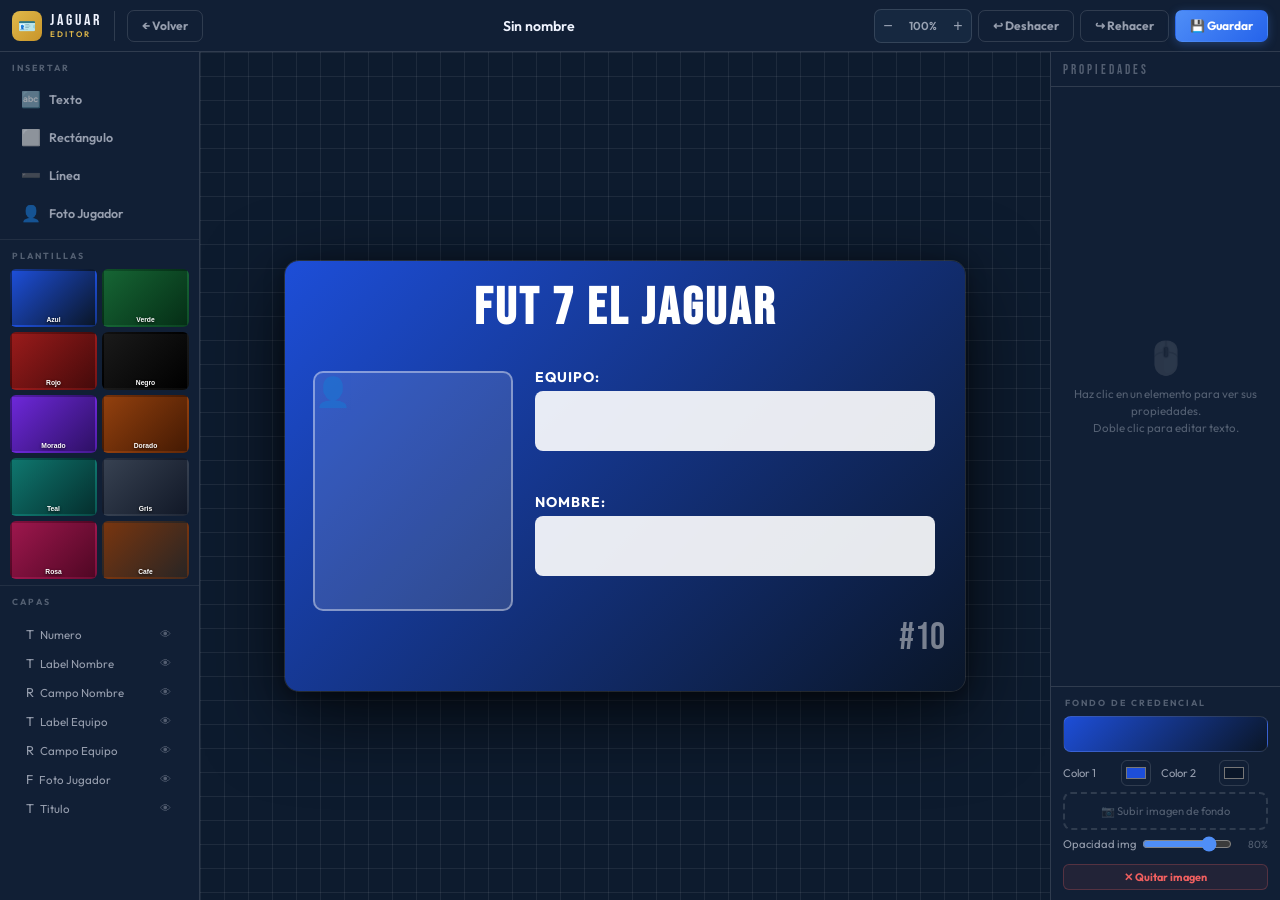
<file: editor-central.html>
<!DOCTYPE html>
<html lang="es">
<head>
    <meta charset="UTF-8">
    <meta name="viewport" content="width=device-width, initial-scale=1.0">
    <title>Editor Central — Fut 7 El Jaguar</title>
    <link href="https://fonts.googleapis.com/css2?family=Bebas+Neue&family=Outfit:wght@300;400;600;700;900&family=Oswald:wght@400;700&family=Anton&family=Teko:wght@400;600;700&display=swap" rel="stylesheet">
    <link rel="stylesheet" href="editor-central.css">
    <script>
        var t = localStorage.getItem('tema_jaguar') || 'dark';
        document.documentElement.setAttribute('data-theme', t);
    </script>
</head>
<body>

<!-- ══════════════════════════════════════
     TOPBAR
══════════════════════════════════════ -->
<header class="topbar">
    <div class="topbar-brand">
        <div class="brand-logo">🪪</div>
        <div>
            <div class="brand-title">JAGUAR</div>
            <div class="brand-sub">Editor</div>
        </div>
    </div>

    <button class="btn-top btn-top-ghost" onclick="history.back()">← Volver</button>

    <div class="topbar-name">
        <input type="text" id="nombreInput" value="Sin nombre" onchange="estado.nombre=this.value">
    </div>

    <div class="topbar-actions">
        <div class="zoom-control">
            <button class="zoom-btn" onclick="cambiarZoom(-15)">−</button>
            <span class="zoom-val" id="zoomVal">100%</span>
            <button class="zoom-btn" onclick="cambiarZoom(15)">+</button>
        </div>
        <button class="btn-top btn-top-ghost" onclick="deshacer()" title="Deshacer (Ctrl+Z)">↩ Deshacer</button>
        <button class="btn-top btn-top-ghost" onclick="rehacerAccion()" title="Rehacer (Ctrl+Y)">↪ Rehacer</button>
        <button class="btn-top btn-top-save" onclick="guardarDiseno()">💾 Guardar</button>
    </div>
</header>

<!-- ══════════════════════════════════════
     WORKSPACE
══════════════════════════════════════ -->
<div class="workspace">

    <!-- TOOLBAR IZQUIERDA -->
    <aside class="toolbar-left" id="toolbarLeft">

        <div class="tool-section">
            <div class="tool-section-title">Insertar</div>
            <button class="tool-btn" onclick="setTool('texto')" id="tool-texto">
                <span class="tool-icon">🔤</span> Texto
            </button>
            <button class="tool-btn" onclick="setTool('rect')" id="tool-rect">
                <span class="tool-icon">⬜</span> Rectángulo
            </button>
            <button class="tool-btn" onclick="setTool('linea')" id="tool-linea">
                <span class="tool-icon">➖</span> Línea
            </button>
            <button class="tool-btn" onclick="setTool('foto')" id="tool-foto">
                <span class="tool-icon">👤</span> Foto Jugador
            </button>
        </div>

        <div class="tool-section">
            <div class="tool-section-title">Plantillas</div>
            <div class="plantillas-grid" id="plantillasGrid"></div>
        </div>

        <div class="tool-section" style="border-bottom:none; flex:1;">
            <div class="tool-section-title">Capas</div>
            <div class="layers-list" id="layersList"></div>
        </div>

    </aside>

    <!-- CANVAS CENTRAL -->
    <main class="canvas-area" id="canvasArea">
        <div class="canvas-wrap" id="canvasWrap">
            <div id="credCanvas">
                <div id="canvasBg"></div>
                <div id="canvasImgOverlay"></div>
            </div>
        </div>
        <div class="inserting-hint" id="insertHint">Clic para insertar · ESC para cancelar</div>
    </main>

    <!-- PANEL PROPIEDADES -->
    <aside class="panel-props" id="panelProps">

        <div class="props-header">
            <div class="props-header-title" id="propsTitle">PROPIEDADES</div>
            <button class="props-dup-btn" id="propsDupBtn" style="display:none" onclick="ctxAccion('duplicar')">⧉ Duplicar</button>
            <button class="props-del-btn" id="propsDelBtn" style="display:none" onclick="eliminarSeleccionado()">🗑️ Eliminar</button>
        </div>

        <div class="props-empty-state" id="propsEmpty">
            <div class="props-empty-icon">🖱️</div>
            <div class="props-empty-text">Haz clic en un elemento para ver sus propiedades.<br>Doble clic para editar texto.</div>
        </div>

        <div id="propsContent" style="display:none"></div>

        <!-- Fondo (siempre visible al fondo del panel) -->
        <div id="fondoProps" style="margin-top:auto">
            <div class="bg-props-section">
                <div class="tool-section-title" style="margin-bottom:8px">Fondo de Credencial</div>
                <div class="bg-gradient-preview" id="bgGradPreview"></div>
                <div class="prop-row">
                    <span class="prop-lbl">Color 1</span>
                    <input type="color" class="prop-color" id="bgColor1" value="#1d4ed8" oninput="actualizarFondo()">
                    <span class="prop-lbl" style="margin-left:4px">Color 2</span>
                    <input type="color" class="prop-color" id="bgColor2" value="#0a1628" oninput="actualizarFondo()">
                </div>
                <div class="bg-img-area" onclick="document.getElementById('bgImgInput').click()">
                    <input type="file" id="bgImgInput" accept="image/*" style="display:none" onchange="cargarImagenFondo(this)">
                    <div class="bg-img-lbl">📷 Subir imagen de fondo</div>
                    <img id="bgImgThumb" class="bg-img-thumb">
                </div>
                <div class="prop-row" style="margin-top:6px">
                    <span class="prop-lbl" style="min-width:70px">Opacidad img</span>
                    <input type="range" class="prop-range" id="bgImgOp" min="0" max="100" value="80"
                           oninput="actualizarFondo(); document.getElementById('bgOpVal').textContent = this.value + '%'">
                    <span class="prop-range-val" id="bgOpVal">80%</span>
                </div>
                <button onclick="quitarImagenFondo()" class="btn-quitar-img">✕ Quitar imagen</button>
            </div>
        </div>

    </aside>

</div><!-- /workspace -->

<!-- CONTEXT MENU -->
<div class="ctx-menu" id="ctxMenu">
    <div class="ctx-item" onclick="ctxAccion('arriba')">⬆️ Traer arriba</div>
    <div class="ctx-item" onclick="ctxAccion('abajo')">⬇️ Enviar abajo</div>
    <div class="ctx-item" onclick="ctxAccion('frente')">⬆️⬆️ Al frente</div>
    <div class="ctx-item" onclick="ctxAccion('fondo-capa')">⬇️⬇️ Al fondo</div>
    <div class="ctx-sep"></div>
    <div class="ctx-item" onclick="ctxAccion('duplicar')">📋 Duplicar</div>
    <div class="ctx-item" onclick="ctxAccion('centrarH')">↔️ Centrar horizontal</div>
    <div class="ctx-item" onclick="ctxAccion('centrarV')">↕️ Centrar vertical</div>
    <div class="ctx-sep"></div>
    <div class="ctx-item danger" onclick="ctxAccion('eliminar')">🗑️ Eliminar</div>
</div>

<!-- MODAL ASIGNACIÓN -->
<div class="modal-overlay" id="modalAsignacion">
    <div class="modal-box">
        <div class="modal-title">🏷️ Asignar Diseño</div>
        <p class="modal-text">
            Este diseño se asignará a la categoría
            <strong id="modalCatName" style="color:var(--accent)"></strong>.<br>
            Los jugadores verán esta credencial.
        </p>
        <div class="modal-btns">
            <button class="modal-btn-cancel" onclick="cerrarAsignacion()">Cancelar</button>
            <button class="modal-btn-ok" onclick="confirmarAsignacion()">✓ Asignar</button>
        </div>
    </div>
</div>

<!-- TOAST -->
<div class="toast" id="toast"></div>

<script src="editor-central.js"></script>
</body>
</html>
</file>
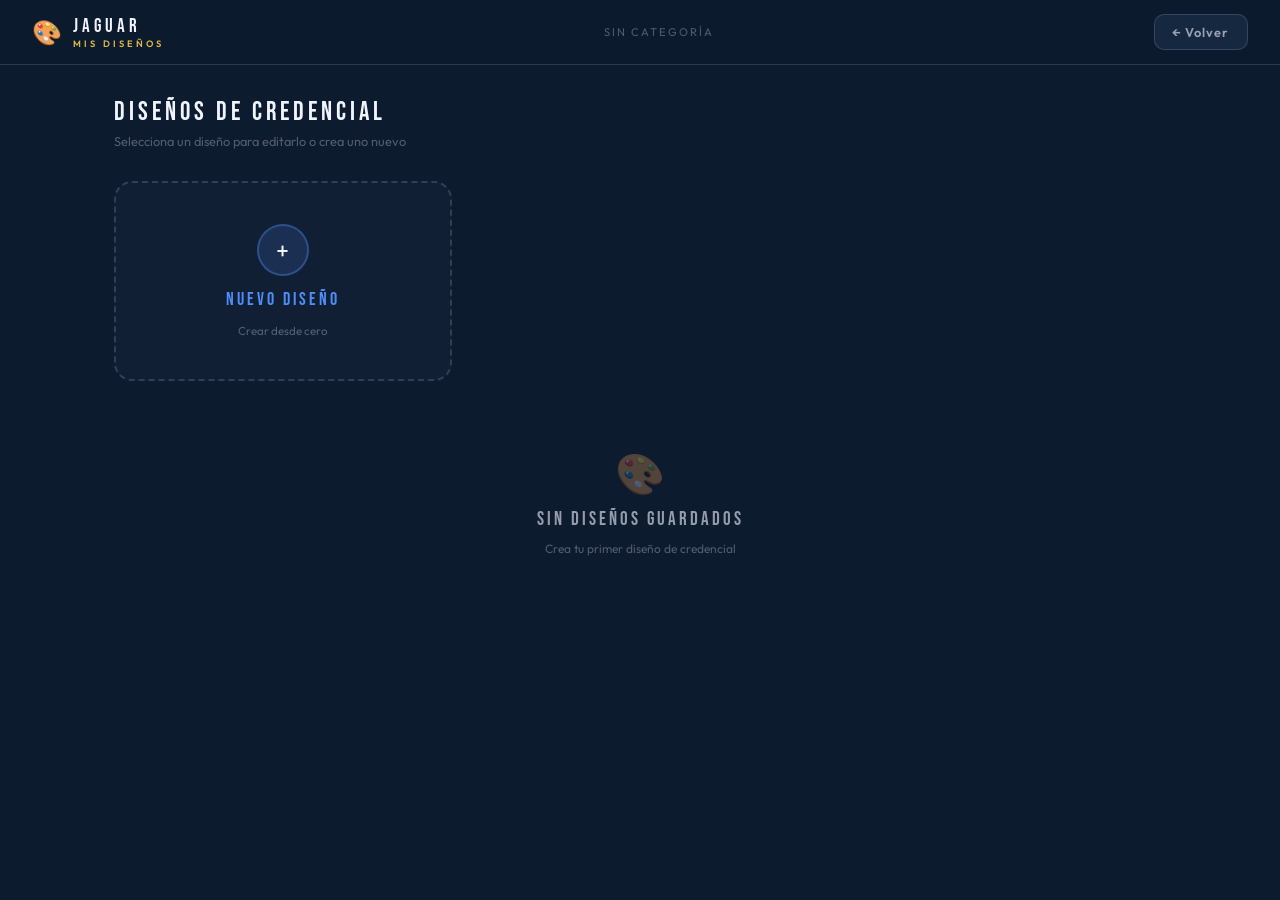
<file: galeria-disenos.html>
<!DOCTYPE html>
<html lang="es">
<head>
    <meta charset="UTF-8">
    <meta name="viewport" content="width=device-width, initial-scale=1.0">
    <title>Mis Diseños — Fut 7 El Jaguar</title>
    <link href="https://fonts.googleapis.com/css2?family=Bebas+Neue&family=Outfit:wght@300;400;600;700;900&display=swap" rel="stylesheet">
    <script>
        var t = localStorage.getItem('tema_jaguar') || 'dark';
        document.documentElement.setAttribute('data-theme', t);
    </script>
    <style>
        *, *::before, *::after { margin:0; padding:0; box-sizing:border-box; }

        :root {
            --bg:       #0d1b2e;
            --surface:  #111f35;
            --surface2: #162840;
            --surface3: #1c3352;
            --border:   rgba(255,255,255,0.07);
            --border2:  rgba(255,255,255,0.14);
            --text:     #f0f4ff;
            --text2:    rgba(240,244,255,0.6);
            --text3:    rgba(240,244,255,0.3);
            --accent:   #4f8ef7;
            --gold:     #e0b84a;
            --gold-dim: rgba(224,184,74,0.15);
            --red:      #f05f5f;
            --shadow:   rgba(0,0,0,0.5);
        }
        [data-theme="light"] {
            --bg:       #e8eef6;
            --surface:  #f4f7fc;
            --surface2: #ffffff;
            --surface3: #eef2f8;
            --border:   rgba(0,0,0,0.07);
            --border2:  rgba(0,0,0,0.14);
            --text:     #0f1e35;
            --text2:    rgba(15,30,53,0.6);
            --text3:    rgba(15,30,53,0.3);
            --accent:   #2563eb;
            --gold:     #a07828;
            --gold-dim: rgba(160,120,40,0.1);
            --red:      #dc2626;
            --shadow:   rgba(0,0,0,0.1);
        }

        html, body {
            font-family: 'Outfit', sans-serif;
            background: var(--bg);
            color: var(--text);
            min-height: 100vh;
        }

        /* ── HEADER ── */
        .header {
            position: sticky; top: 0; z-index: 50;
            display: flex; align-items: center; justify-content: space-between;
            padding: 0.9rem 2rem;
            background: rgba(13,27,46,0.96);
            border-bottom: 1px solid var(--border2);
            backdrop-filter: blur(16px);
        }
        [data-theme="light"] .header { background: rgba(244,247,252,0.96); }

        .header-brand {
            display: flex; align-items: center; gap: 0.7rem;
        }
        .brand-icon { font-size: 1.5rem; }
        .brand-title {
            font-family: 'Bebas Neue', cursive;
            font-size: 1.2rem; letter-spacing: 4px; color: var(--text);
        }
        .brand-sub {
            font-size: 0.58rem; letter-spacing: 3px;
            text-transform: uppercase; color: var(--gold); font-weight: 600;
        }

        .header-info {
            text-align: center;
        }
        .header-cat {
            font-size: 0.7rem; letter-spacing: 2px;
            text-transform: uppercase; color: var(--text3);
        }
        .header-equipo {
            font-family: 'Bebas Neue', cursive;
            font-size: 1.1rem; letter-spacing: 2px; color: var(--accent);
        }

        .btn-volver {
            background: var(--surface2); border: 1px solid var(--border2);
            color: var(--text2); padding: 0.55rem 1.1rem; border-radius: 10px;
            font-family: 'Outfit', sans-serif; font-size: 0.8rem; font-weight: 600;
            cursor: pointer; letter-spacing: 1px; transition: all 0.2s;
        }
        .btn-volver:hover { border-color: var(--accent); color: var(--text); }

        /* ── MAIN ── */
        .container {
            max-width: 1100px; margin: 0 auto;
            padding: 2rem 1.5rem;
        }

        .page-title {
            font-family: 'Bebas Neue', cursive;
            font-size: 1.6rem; letter-spacing: 4px;
            color: var(--text); margin-bottom: 0.3rem;
        }
        .page-sub {
            font-size: 0.8rem; color: var(--text3);
            margin-bottom: 2rem;
        }

        /* ── GRID ── */
        .disenos-grid {
            display: grid;
            grid-template-columns: repeat(auto-fill, minmax(260px, 1fr));
            gap: 1.2rem;
        }

        /* ── TARJETA NUEVO DISEÑO ── */
        .card-nuevo {
            background: var(--surface);
            border: 2px dashed var(--border2);
            border-radius: 18px;
            min-height: 200px;
            display: flex; flex-direction: column;
            align-items: center; justify-content: center;
            gap: 0.8rem;
            cursor: pointer;
            transition: all 0.22s;
        }
        .card-nuevo:hover {
            border-color: var(--accent);
            background: rgba(79,142,247,0.06);
            transform: translateY(-3px);
        }
        .card-nuevo-icon {
            width: 52px; height: 52px; border-radius: 50%;
            background: rgba(79,142,247,0.15);
            border: 2px solid rgba(79,142,247,0.35);
            display: flex; align-items: center; justify-content: center;
            font-size: 1.5rem;
        }
        .card-nuevo-title {
            font-family: 'Bebas Neue', cursive;
            font-size: 1.1rem; letter-spacing: 3px; color: var(--accent);
        }
        .card-nuevo-sub {
            font-size: 0.72rem; color: var(--text3);
        }

        /* ── TARJETA DISEÑO EXISTENTE ── */
        .card-diseno {
            background: var(--surface);
            border: 1px solid var(--border2);
            border-radius: 18px;
            overflow: hidden;
            cursor: pointer;
            transition: all 0.22s;
            position: relative;
        }
        .card-diseno:hover {
            border-color: var(--accent);
            transform: translateY(-3px);
            box-shadow: 0 10px 30px var(--shadow);
        }
        .card-diseno.asignado {
            border-color: var(--gold);
            box-shadow: 0 0 0 1px var(--gold);
        }

        /* mini preview del diseño */
        .card-preview {
            width: 100%; height: 130px;
            position: relative; overflow: hidden;
            border-radius: 0;
        }
        .card-preview-bg {
            position: absolute; inset: 0;
        }
        .card-preview-label {
            position: absolute; inset: 0;
            display: flex; align-items: center; justify-content: center;
            font-family: 'Bebas Neue', cursive;
            font-size: 1rem; letter-spacing: 3px;
            color: rgba(255,255,255,0.8);
            text-shadow: 0 2px 8px rgba(0,0,0,0.6);
        }

        .card-badge-asignado {
            position: absolute; top: 8px; right: 8px;
            background: var(--gold); color: #000;
            font-size: 0.55rem; font-weight: 800;
            letter-spacing: 1.5px; text-transform: uppercase;
            padding: 2px 8px; border-radius: 20px;
        }

        .card-body {
            padding: 0.9rem 1rem;
        }
        .card-nombre {
            font-family: 'Bebas Neue', cursive;
            font-size: 1rem; letter-spacing: 2px;
            color: var(--text); margin-bottom: 2px;
            white-space: nowrap; overflow: hidden; text-overflow: ellipsis;
        }
        .card-fecha {
            font-size: 0.67rem; color: var(--text3);
        }

        .card-actions {
            display: flex; gap: 0.5rem;
            padding: 0 1rem 0.9rem;
        }
        .btn-editar {
            flex: 1; padding: 0.5rem;
            background: rgba(79,142,247,0.15);
            border: 1px solid rgba(79,142,247,0.35);
            color: var(--accent);
            border-radius: 8px; font-family: 'Outfit', sans-serif;
            font-size: 0.75rem; font-weight: 700;
            cursor: pointer; transition: all 0.18s;
        }
        .btn-editar:hover { background: rgba(79,142,247,0.28); }

        .btn-eliminar-card {
            padding: 0.5rem 0.8rem;
            background: rgba(240,95,95,0.1);
            border: 1px solid rgba(240,95,95,0.3);
            color: var(--red);
            border-radius: 8px; font-family: 'Outfit', sans-serif;
            font-size: 0.75rem; font-weight: 700;
            cursor: pointer; transition: all 0.18s;
        }
        .btn-eliminar-card:hover { background: rgba(240,95,95,0.22); }

        /* ── ESTADO VACÍO ── */
        .estado-vacio {
            grid-column: 1 / -1;
            display: flex; flex-direction: column; align-items: center;
            gap: 0.6rem; padding: 3rem 1rem; text-align: center;
        }
        .vacio-icon { font-size: 2.5rem; opacity: 0.3; }
        .vacio-title {
            font-family: 'Bebas Neue', cursive; font-size: 1.2rem;
            letter-spacing: 3px; color: var(--text2);
        }
        .vacio-sub { font-size: 0.75rem; color: var(--text3); }

        /* ── MODAL CONFIRMAR ELIMINAR ── */
        .overlay { position:fixed;inset:0;background:rgba(0,0,0,0.7);display:none;z-index:100;backdrop-filter:blur(6px); }
        .overlay.activo { display:block; }
        .modal {
            position:fixed;top:50%;left:50%;transform:translate(-50%,-50%) scale(0.95);
            background:var(--surface2);border:1px solid var(--border2);border-radius:20px;
            padding:2rem;width:90%;max-width:340px;
            display:none;z-index:101;opacity:0;transition:all 0.2s;
            box-shadow:0 20px 60px rgba(0,0,0,0.6);
        }
        .modal.activo { display:block;opacity:1;transform:translate(-50%,-50%) scale(1); }
        .modal-icon { font-size:2rem;text-align:center;margin-bottom:0.7rem; }
        .modal-title { font-family:'Bebas Neue',cursive;font-size:1.2rem;letter-spacing:3px;text-align:center;color:var(--red);margin-bottom:0.5rem; }
        .modal-text { font-size:0.8rem;color:var(--text2);text-align:center;margin-bottom:1.2rem;line-height:1.5; }
        .modal-btns { display:flex;gap:0.7rem; }
        .modal-btns button { flex:1;padding:0.65rem;border-radius:10px;font-family:'Outfit',sans-serif;font-size:0.82rem;font-weight:700;cursor:pointer;border:none;transition:all 0.18s; }
        .btn-cancel-modal { background:var(--surface3);border:1px solid var(--border2)!important;color:var(--text2); }
        .btn-delete-modal { background:linear-gradient(135deg,var(--red),#b91c1c);color:#fff; }
    </style>
</head>
<body>

<header class="header">
    <div class="header-brand">
        <div class="brand-icon">🎨</div>
        <div>
            <div class="brand-title">JAGUAR</div>
            <div class="brand-sub">Mis Diseños</div>
        </div>
    </div>
    <div class="header-info">
        <div class="header-cat" id="headerCat">Categoría</div>
        <div class="header-equipo" id="headerEquipo">Equipo</div>
    </div>
    <button class="btn-volver" onclick="history.back()">← Volver</button>
</header>

<main class="container">
    <div class="page-title">Diseños de Credencial</div>
    <div class="page-sub" id="pageSub">Selecciona un diseño para editarlo o crea uno nuevo</div>

    <div class="disenos-grid" id="disenosGrid"></div>
</main>

<!-- Modal eliminar -->
<div class="overlay" id="overlay"></div>
<div class="modal" id="modalEliminar">
    <div class="modal-icon">🗑️</div>
    <div class="modal-title">Eliminar Diseño</div>
    <p class="modal-text">¿Eliminar "<span id="nombreEliminar" style="color:var(--red);font-weight:700"></span>"? Esta acción no se puede deshacer.</p>
    <div class="modal-btns">
        <button class="btn-cancel-modal" onclick="cerrarModal()">Cancelar</button>
        <button class="btn-delete-modal" onclick="confirmarEliminar()">Eliminar</button>
    </div>
</div>

<script>
    var params    = new URLSearchParams(window.location.search);
    var categoria = params.get('categoria') || '';
    var equipo    = params.get('equipo')    || '';

    var KEY_DISENOS    = 'disenos_credencial';
    var KEY_ASIGNACION = 'diseno_asignado_';
    var disenoAEliminar = null;

    document.getElementById('headerCat').textContent    = categoria || 'Sin categoría';
    document.getElementById('headerEquipo').textContent = equipo    || '';
    if (categoria && equipo) {
        document.getElementById('pageSub').textContent = 'Diseños para ' + equipo + ' · ' + categoria;
    }

    function getDisenos() { return JSON.parse(localStorage.getItem(KEY_DISENOS)) || []; }
    function saveDisenos(d) { localStorage.setItem(KEY_DISENOS, JSON.stringify(d)); }
    function getAsignado() { return localStorage.getItem(KEY_ASIGNACION + categoria) || null; }

    function urlEditor(id) {
        var base = 'editor-central.html?categoria=' + encodeURIComponent(categoria) + '&equipo=' + encodeURIComponent(equipo);
        return id ? base + '&id=' + encodeURIComponent(id) : base;
    }

    function formatFecha(ts) {
        if (!ts) return '';
        var d = new Date(ts);
        return d.toLocaleDateString('es-MX', { day:'2-digit', month:'short', year:'numeric' });
    }

    function renderGrid() {
        var grid      = document.getElementById('disenosGrid');
        var disenos   = getDisenos();
        var asignado  = getAsignado();
        grid.innerHTML = '';

        // Tarjeta NUEVO DISEÑO siempre primera
        var cardNuevo = document.createElement('div');
        cardNuevo.className = 'card-nuevo';
        cardNuevo.innerHTML =
            '<div class="card-nuevo-icon">+</div>' +
            '<div class="card-nuevo-title">Nuevo Diseño</div>' +
            '<div class="card-nuevo-sub">Crear desde cero</div>';
        cardNuevo.onclick = function() { location.href = urlEditor(null); };
        grid.appendChild(cardNuevo);

        if (disenos.length === 0) {
            var vacio = document.createElement('div');
            vacio.className = 'estado-vacio';
            vacio.innerHTML =
                '<div class="vacio-icon">🎨</div>' +
                '<div class="vacio-title">Sin diseños guardados</div>' +
                '<div class="vacio-sub">Crea tu primer diseño de credencial</div>';
            grid.appendChild(vacio);
            return;
        }

        // Diseños guardados — más reciente primero
        disenos.slice().sort(function(a,b){ return (b.fechaGuardado||0)-(a.fechaGuardado||0); }).forEach(function(d) {
            var card = document.createElement('div');
            card.className = 'card-diseno' + (d.id === asignado ? ' asignado' : '');

            var c1 = d.bgColor1 || d.colorFondo  || '#1d4ed8';
            var c2 = d.bgColor2 || d.colorFondo2 || '#0a1628';

            card.innerHTML =
                '<div class="card-preview">' +
                    '<div class="card-preview-bg" style="background:linear-gradient(135deg,'+c1+','+c2+')"></div>' +
                    '<div class="card-preview-label">' + escHtml(d.nombre || 'Sin nombre') + '</div>' +
                    (d.id === asignado ? '<div class="card-badge-asignado">✓ Asignado</div>' : '') +
                '</div>' +
                '<div class="card-body">' +
                    '<div class="card-nombre">' + escHtml(d.nombre || 'Sin nombre') + '</div>' +
                    '<div class="card-fecha">' + (d.fechaGuardado ? 'Guardado ' + formatFecha(d.fechaGuardado) : '') + '</div>' +
                '</div>' +
                '<div class="card-actions">' +
                    '<button class="btn-editar" onclick="editarDiseno(\''+d.id+'\',event)">✏️ Editar</button>' +
                    '<button class="btn-eliminar-card" onclick="pedirEliminar(\''+d.id+'\',\''+escHtml(d.nombre||'Sin nombre')+'\',event)">🗑️</button>' +
                '</div>';

            // Clic en la tarjeta (no en botones) → editar
            card.addEventListener('click', function(e) {
                if (e.target.closest('button')) return;
                location.href = urlEditor(d.id);
            });

            grid.appendChild(card);
        });
    }

    function editarDiseno(id, e) {
        if (e) e.stopPropagation();
        location.href = urlEditor(id);
    }

    function pedirEliminar(id, nombre, e) {
        if (e) e.stopPropagation();
        disenoAEliminar = id;
        document.getElementById('nombreEliminar').textContent = nombre;
        document.getElementById('overlay').classList.add('activo');
        document.getElementById('modalEliminar').classList.add('activo');
    }
    function cerrarModal() {
        disenoAEliminar = null;
        document.getElementById('overlay').classList.remove('activo');
        document.getElementById('modalEliminar').classList.remove('activo');
    }
    function confirmarEliminar() {
        if (!disenoAEliminar) return;
        var ds = getDisenos().filter(function(d){ return d.id !== disenoAEliminar; });
        saveDisenos(ds);
        // Si era el asignado, quitar asignación
        if (localStorage.getItem(KEY_ASIGNACION + categoria) === disenoAEliminar) {
            localStorage.removeItem(KEY_ASIGNACION + categoria);
        }
        cerrarModal();
        renderGrid();
    }

    document.getElementById('overlay').onclick = cerrarModal;

    function escHtml(s) {
        return String(s).replace(/&/g,'&amp;').replace(/</g,'&lt;').replace(/>/g,'&gt;').replace(/"/g,'&quot;');
    }

    renderGrid();
</script>
</body>
</html>
</file>
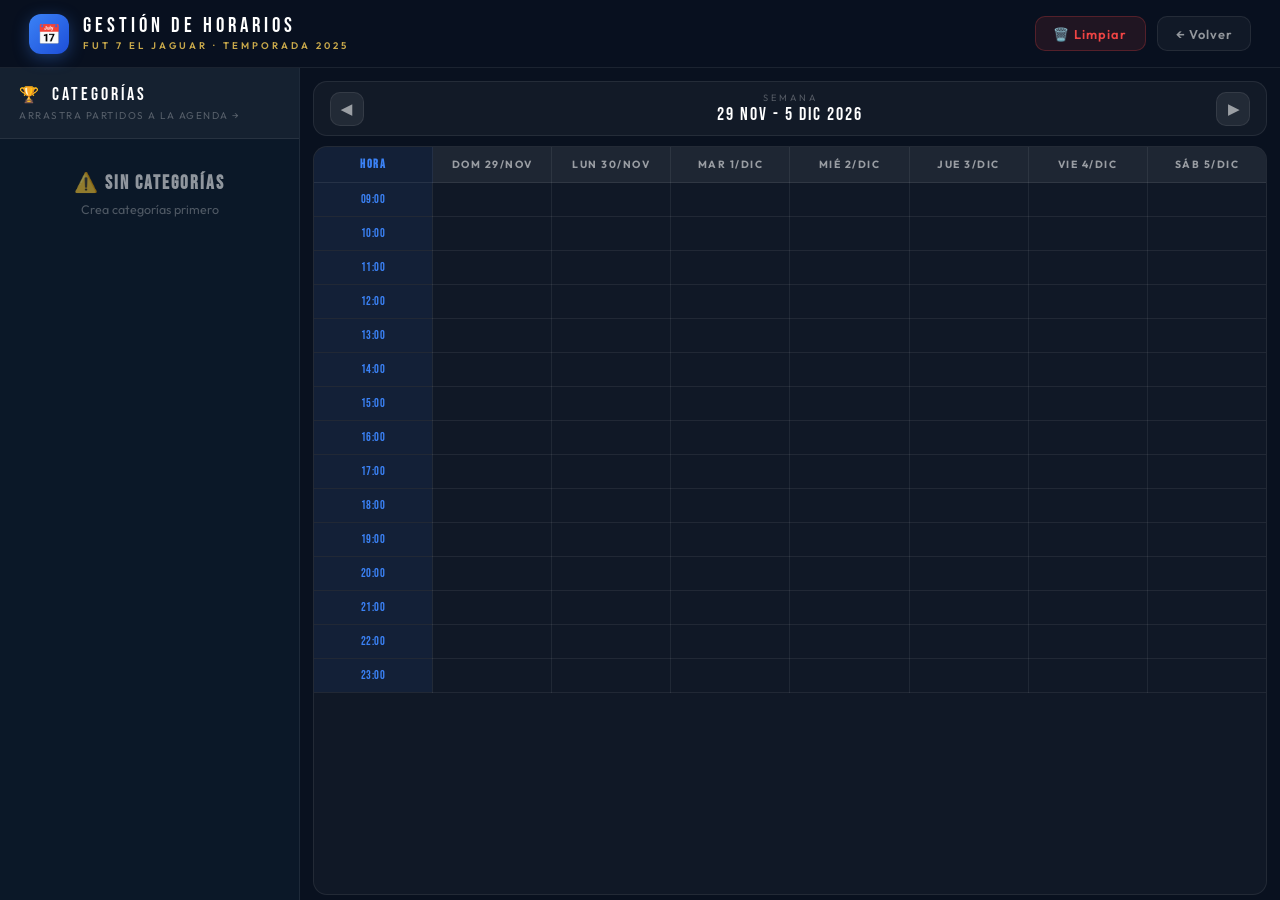
<file: horarios.html>
<!DOCTYPE html>
<html lang="es" id="htmlRoot">
<head>
    <meta charset="UTF-8">
    <meta name="viewport" content="width=device-width, initial-scale=1.0">
    <title>Horarios — Fut 7 El Jaguar</title>
    <link rel="preconnect" href="https://fonts.googleapis.com">
    <link href="https://fonts.googleapis.com/css2?family=Bebas+Neue&family=Outfit:wght@300;400;600;700;900&display=swap" rel="stylesheet">
    <link rel="stylesheet" href="horarios-base.css">
    <link rel="stylesheet" href="horarios-componentes.css">
    <link rel="stylesheet" href="horarios-partidos.css">
    <script>
        const t = localStorage.getItem('tema_jaguar') || 'dark';
        document.documentElement.setAttribute('data-theme', t);
    </script>
</head>
<body>
    <div class="layout-container">

        <!-- HEADER -->
        <header class="header">
            <div class="header-brand">
                <div class="header-icon">📅</div>
                <div>
                    <div class="header-title">Gestión de Horarios</div>
                    <div class="header-sub">Fut 7 El Jaguar · Temporada 2025</div>
                </div>
            </div>
            <div class="header-botones">
                <button class="btn-limpiar" onclick="limpiarDatosCorruptos()">🗑️ Limpiar</button>
                <button class="btn-volver" onclick="volverAtras()">← Volver</button>
            </div>
        </header>

        <!-- PANEL IZQUIERDO -->
        <aside class="panel-izquierdo">
            <div class="controles-vista">
                <div class="panel-title">
                    <span class="panel-title-icon">🏆</span>
                    <span>Categorías</span>
                </div>
                <div class="panel-hint">Arrastra partidos a la agenda →</div>
            </div>
            <div class="categorias-lista" id="categoriasLista"></div>
        </aside>

        <!-- PANEL DERECHO -->
        <main class="panel-derecho">

            <!-- Navegación semana -->
            <div class="navegacion-semana">
                <button class="btn-nav" onclick="cambiarSemana(-1)">◀</button>
                <div class="semana-info-wrap">
                    <div class="semana-label">Semana</div>
                    <div class="semana-info" id="semanaInfo">Semana Actual</div>
                </div>
                <button class="btn-nav" onclick="cambiarSemana(1)">▶</button>
            </div>

            <!-- Agenda -->
            <div class="agenda-container">
                <table class="agenda-table">
                    <thead>
                        <tr>
                            <th class="hora-cell">HORA</th>
                            <th id="header-0"></th>
                            <th id="header-1"></th>
                            <th id="header-2"></th>
                            <th id="header-3"></th>
                            <th id="header-4"></th>
                            <th id="header-5"></th>
                            <th id="header-6"></th>
                        </tr>
                    </thead>
                    <tbody id="agendaBody"></tbody>
                </table>
            </div>

        </main>
    </div>

    <script src="horarios-main.js"></script>
    <script src="horarios-drag-drop.js"></script>
    <script src="horarios-ui.js"></script>
</body>
</html>
</file>
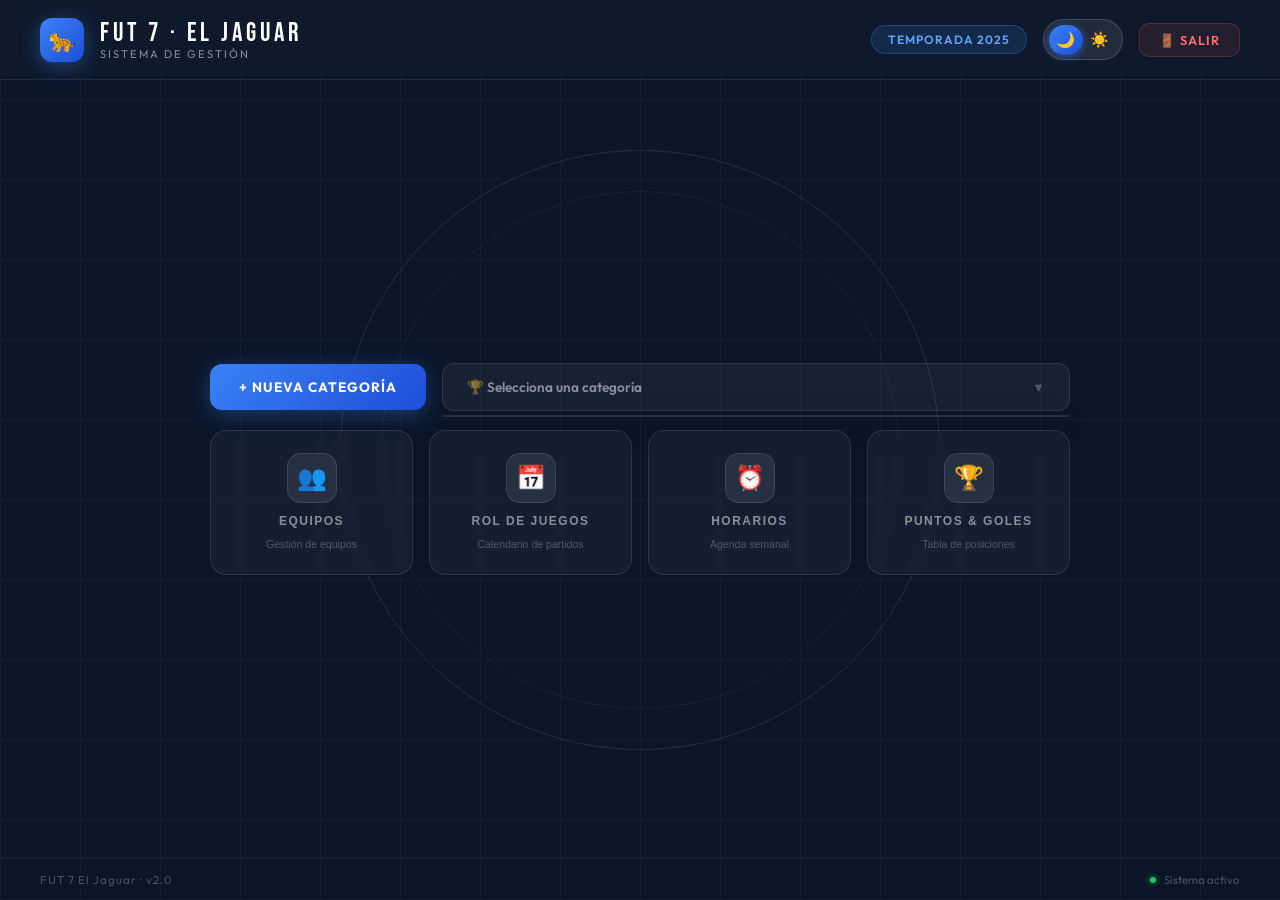
<file: menu.html>
<!DOCTYPE html>
<html lang="es" data-theme="dark">
<head>
    <meta charset="UTF-8">
    
    <!-- AQUÍ, en esta posición exacta -->
    <script>
      const t = localStorage.getItem('tema_jaguar');
      if (t) document.documentElement.setAttribute('data-theme', t);
    </script>

    <meta name="viewport" content="width=device-width, initial-scale=1.0">
    <title>Fut 7 El Jaguar - Gestión</title>
    <link rel="stylesheet" href="menu-base.css">
    <link rel="stylesheet" href="menu-componentes.css">
</head>
<body>

<div class="splash">
  <div class="splash-jaguar">🐆</div>
  <div class="splash-text">FUT 7 EL JAGUAR</div>
  <div class="splash-sub">Sistema de Gestión</div>
  <div class="splash-bar"><div class="splash-bar-fill"></div></div>
</div>

<div class="bg-lines"></div>
<div class="bg-circle"></div>

<div class="app">
  <header class="header">
    <div class="header-brand">
      <div class="header-logo">🐆</div>
      <div>
        <div class="header-title">FUT 7 · EL JAGUAR</div>
        <div class="header-subtitle">Sistema de Gestión</div>
      </div>
    </div>
    <div class="header-right">
      <span class="season-badge">Temporada 2025</span>
      <div class="theme-toggle" onclick="toggleTheme()">
        <div class="theme-slider"></div>
        <div class="theme-option">🌙</div>
        <div class="theme-option">☀️</div>
      </div>
      <button class="btn-logout" onclick="cerrarSesion()">🚪 Salir</button>
    </div>
  </header>

  <main class="main">
    <div class="categoria-section">
      <button class="btn-nueva-cat" onclick="mostrarFormularioCrear()">+ Nueva Categoría</button>
      <div class="selector-container" style="position:relative;flex:1;">
        <div class="selector-cat custom-select" id="customSelect" onclick="toggleOptions()">
          <span class="selector-cat-text" id="selectedText">🏆 Selecciona una categoría</span>
          <span style="color:var(--text-muted);font-size:0.8rem;">▼</span>
        </div>
        <div class="options-container" id="optionsContainer"></div>
      </div>
    </div>

    <div class="cat-active-panel oculto" id="opcionesCategoria">
      <div class="cat-dot"></div>
      <span class="cat-active-text">Administrando:</span>
      <span class="cat-active-name" id="textoCategoria"></span>
    </div>

    <div class="buttons-grid">
      <button class="btn-module" style="--accent:rgba(34,197,94,0.6);--accent-glow:rgba(34,197,94,0.4);" onclick="irASeccion('equipos')">
        <div class="btn-module-icon">👥</div>
        <div class="btn-module-label">Equipos</div>
        <div class="btn-module-desc">Gestión de equipos</div>
      </button>
      <button class="btn-module" style="--accent:rgba(234,179,8,0.6);--accent-glow:rgba(234,179,8,0.4);" onclick="irASeccion('rol')">
        <div class="btn-module-icon">📅</div>
        <div class="btn-module-label">Rol de Juegos</div>
        <div class="btn-module-desc">Calendario de partidos</div>
      </button>
      <button class="btn-module" style="--accent:rgba(99,102,241,0.6);--accent-glow:rgba(99,102,241,0.4);" onclick="irASeccion('horarios')">
        <div class="btn-module-icon">⏰</div>
        <div class="btn-module-label">Horarios</div>
        <div class="btn-module-desc">Agenda semanal</div>
      </button>
      <button class="btn-module" style="--accent:rgba(239,68,68,0.6);--accent-glow:rgba(239,68,68,0.4);" onclick="irASeccion('puntos')">
        <div class="btn-module-icon">🏆</div>
        <div class="btn-module-label">Puntos & Goles</div>
        <div class="btn-module-desc">Tabla de posiciones</div>
      </button>
    </div>

  </main>

  <footer class="footer">
    <span class="footer-left">FUT 7 El Jaguar · v2.0</span>
    <div class="footer-right">
      <div class="status-dot"></div>
      <span>Sistema activo</span>
    </div>
  </footer>
</div>

<!-- Modal crear/editar -->
<div id="overlay" class="overlay" onclick="cerrarTodo()"></div>

<div id="modalCategoria" class="modal">
    <h3 id="tituloModal">Nueva Categoría</h3>
    <div class="form-group">
        <label for="nombreCategoria">Nombre</label>
        <input type="text" id="nombreCategoria" placeholder="Ej: Varonil, Femenil...">
        <div id="errorNombre" class="error-message"></div>
    </div>
    <div class="form-buttons">
        <button class="btn-form btn-cancelar" onclick="cerrarModal()">Cancelar</button>
        <button class="btn-form btn-guardar" onclick="guardarCategoria()">Guardar</button>
    </div>
</div>

<!-- Modal eliminar -->
<div id="modalEliminar" class="modal">
    <h3>Eliminar Categoría</h3>
    <p style="text-align:center;color:var(--text-secondary);margin-bottom:2rem;line-height:1.6;">
        ¿Eliminar "<span id="categoriaEliminar" style="color:#f87171;font-weight:700;"></span>"?<br>
        <span style="font-size:0.85rem;color:var(--text-muted);">Esta acción no se puede deshacer.</span>
    </p>
    <div class="form-buttons">
        <button class="btn-form btn-cancelar" onclick="cerrarModalEliminar()">Cancelar</button>
        <button class="btn-form btn-eliminar" onclick="confirmarEliminar()">Eliminar</button>
    </div>
</div>

<script src="menu-categorias.js"></script>
<script src="menu-navegacion.js"></script>
</body>
</html>
</file>
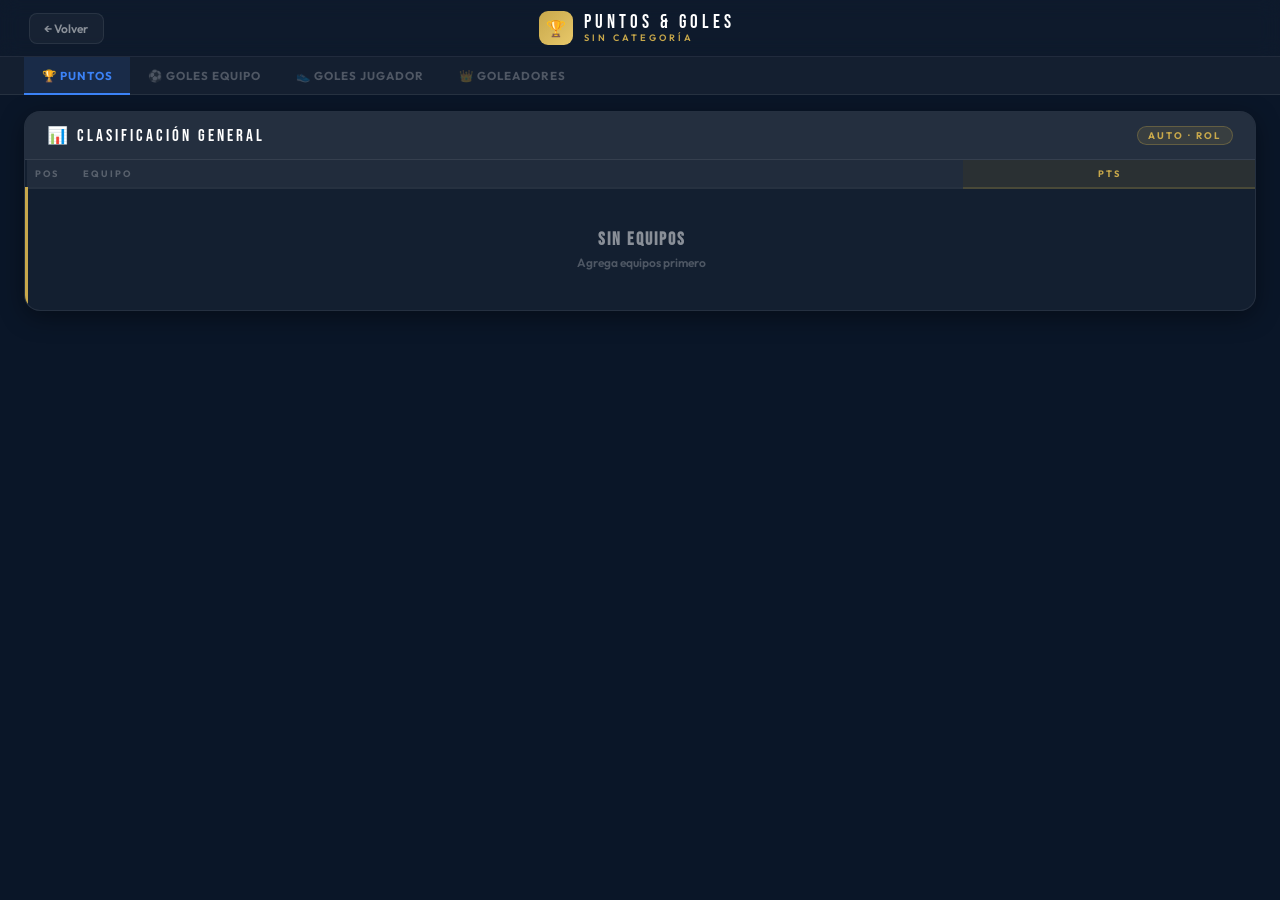
<file: puntos.html>
<!DOCTYPE html>
<html lang="es">
<head>
    <meta charset="UTF-8">
    <meta name="viewport" content="width=device-width, initial-scale=1.0">
    <title>Puntos & Goles — Fut 7 El Jaguar</title>
    <link href="https://fonts.googleapis.com/css2?family=Bebas+Neue&family=Outfit:wght@300;400;600;700&display=swap" rel="stylesheet">
    <script>
        var t = localStorage.getItem('tema_jaguar') || 'dark';
        document.documentElement.setAttribute('data-theme', t);
    </script>
    <style>
        *, *::before, *::after { margin:0; padding:0; box-sizing:border-box; }
        :root {
            --bg:#0a1628; --bg-card:rgba(255,255,255,0.04); --bg-card-2:rgba(255,255,255,0.07);
            --border:rgba(255,255,255,0.08); --text:#fff; --text-2:rgba(255,255,255,0.5);
            --text-muted:rgba(255,255,255,0.25); --accent:#3b82f6; --accent-dim:rgba(59,130,246,0.12);
            --gold:#c8a84b; --gold-dim:rgba(200,168,75,0.12); --gold-border:rgba(200,168,75,0.3);
            --header-bg:rgba(255,255,255,0.02); --header-border:rgba(255,255,255,0.08);
            --th-bg:rgba(255,255,255,0.06); --row-alt:rgba(255,255,255,0.02);
            --row-hover:rgba(255,255,255,0.04); --shadow:rgba(0,0,0,0.4);
            --input-bg:rgba(59,130,246,0.1); --input-color:#60a5fa; --sel-bg:rgba(255,255,255,0.05);
        }
        [data-theme="light"] {
            --bg:#f0f4f8; --bg-card:rgba(255,255,255,0.7); --bg-card-2:#fff;
            --border:rgba(0,0,0,0.08); --text:#0f172a; --text-2:rgba(15,23,42,0.55);
            --text-muted:rgba(15,23,42,0.3); --accent:#2563eb; --accent-dim:rgba(37,99,235,0.1);
            --gold:#a07828; --gold-dim:rgba(160,120,40,0.08); --gold-border:rgba(160,120,40,0.3);
            --header-bg:rgba(255,255,255,0.7); --header-border:rgba(0,0,0,0.07);
            --th-bg:rgba(37,99,235,0.06); --row-alt:rgba(0,0,0,0.015);
            --row-hover:rgba(37,99,235,0.04); --shadow:rgba(0,0,0,0.1);
            --input-bg:rgba(37,99,235,0.08); --input-color:#2563eb; --sel-bg:rgba(255,255,255,0.8);
        }
        html,body { font-family:'Outfit',sans-serif; background:var(--bg); color:var(--text); height:100vh; overflow:hidden; display:flex; flex-direction:column; transition:background 0.3s,color 0.3s; }
        .header { display:flex; align-items:center; justify-content:space-between; padding:0.7rem 1.8rem; background:var(--header-bg); border-bottom:1px solid var(--header-border); backdrop-filter:blur(10px); flex-shrink:0; }
        .hbrand { display:flex; align-items:center; gap:0.7rem; }
        .hlogo { width:34px; height:34px; background:linear-gradient(135deg,var(--gold),#e8c86a); border-radius:9px; display:flex; align-items:center; justify-content:center; font-size:1rem; }
        .htitle { font-family:'Bebas Neue',cursive; font-size:1.2rem; letter-spacing:4px; color:var(--text); line-height:1; }
        .hsub { font-size:0.58rem; letter-spacing:3px; text-transform:uppercase; color:var(--gold); font-weight:600; }
        .btn-volver { background:var(--bg-card); border:1px solid var(--border); color:var(--text-2); padding:0.45rem 0.9rem; border-radius:8px; font-family:'Outfit',sans-serif; font-size:0.75rem; font-weight:600; cursor:pointer; transition:all 0.2s; }
        .btn-volver:hover { border-color:var(--accent); color:var(--text); }
        .tabs { display:flex; background:var(--bg-card); border-bottom:1px solid var(--border); padding:0 1.5rem; flex-shrink:0; }
        .tab { display:flex; align-items:center; gap:0.35rem; padding:0.65rem 1.1rem; background:none; border:none; border-bottom:2px solid transparent; color:var(--text-muted); font-family:'Outfit',sans-serif; font-size:0.72rem; font-weight:700; letter-spacing:1px; text-transform:uppercase; cursor:pointer; transition:all 0.2s; white-space:nowrap; margin-bottom:-1px; }
        .tab:hover { color:var(--text-2); }
        .tab.activo { color:var(--accent); border-bottom-color:var(--accent); background:var(--accent-dim); }
        .content { flex:1; overflow-y:auto; overflow-x:hidden; padding:1rem 1.5rem; }
        .tw { display:none; }
        .tw.visible { display:block; }
        .card { background:var(--bg-card); border:1px solid var(--border); border-radius:16px; overflow:hidden; box-shadow:0 6px 24px var(--shadow); margin-bottom:0.8rem; }
        .card-hdr { display:flex; align-items:center; justify-content:space-between; padding:0.8rem 1.4rem; border-bottom:1px solid var(--border); background:var(--bg-card-2); }
        .card-title { font-family:'Bebas Neue',cursive; font-size:1.05rem; letter-spacing:3px; color:var(--text); display:flex; align-items:center; gap:0.5rem; }
        .badge { background:var(--accent-dim); border:1px solid rgba(59,130,246,0.25); color:var(--accent); padding:0.18rem 0.65rem; border-radius:20px; font-size:0.6rem; letter-spacing:2px; text-transform:uppercase; font-weight:700; }
        .badge.gold { background:var(--gold-dim); border-color:var(--gold-border); color:var(--gold); }
        .badge.ro { background:rgba(239,68,68,0.1); border-color:rgba(239,68,68,0.25); color:#f87171; }
        .scroll-x { overflow-x:auto; }
        table { width:100%; border-collapse:collapse; min-width:380px; }
        thead { position:sticky; top:0; z-index:5; }
        th { padding:0.5rem 0.5rem; text-align:center; font-size:0.58rem; font-weight:700; letter-spacing:2px; text-transform:uppercase; color:var(--text-muted); background:var(--th-bg); border-bottom:2px solid var(--border); white-space:nowrap; }
        th.th-eq { text-align:left; padding-left:1rem; min-width:120px; }
        th.th-pts { color:var(--gold); background:var(--gold-dim); border-bottom-color:var(--gold-border); }
        th.th-g { color:var(--accent); background:var(--accent-dim); border-bottom-color:rgba(59,130,246,0.3); }
        tbody tr { border-bottom:1px solid var(--border); transition:all 0.15s; }
        tbody tr:last-child { border-bottom:none; }
        tbody tr:nth-child(even) { background:var(--row-alt); }
        tbody tr:hover { background:var(--row-hover); }
        tbody tr:nth-child(1) { border-left:3px solid var(--gold); }
        tbody tr:nth-child(2) { border-left:3px solid var(--text-2); }
        tbody tr:nth-child(3) { border-left:3px solid #cd7f32; }
        td { padding:0.5rem 0.5rem; text-align:center; font-size:0.83rem; font-weight:600; color:var(--text); }
        td.td-pos { font-family:'Bebas Neue',cursive; font-size:1rem; color:var(--accent); width:36px; }
        tbody tr:nth-child(1) td.td-pos { color:var(--gold); }
        tbody tr:nth-child(2) td.td-pos { color:var(--text-2); }
        tbody tr:nth-child(3) td.td-pos { color:#cd7f32; }
        td.td-eq { text-align:left; padding-left:1rem; font-weight:700; font-size:0.88rem; }
        td.td-pts { font-family:'Bebas Neue',cursive; font-size:1.1rem; color:var(--gold); background:var(--gold-dim); border-left:1px solid var(--gold-border); }
        td.td-g { font-family:'Bebas Neue',cursive; font-size:1rem; color:var(--accent); background:var(--accent-dim); }
        td.td-ro { font-size:0.85rem; font-weight:600; color:var(--text-2); }
        td.td-j { padding:0; }
        .inp { width:100%; border:none; background:transparent; text-align:center; font-family:'Outfit',sans-serif; font-weight:700; font-size:0.8rem; color:var(--input-color); padding:0.5rem 0.2rem; outline:none; transition:background 0.2s; }
        .inp:focus { background:var(--input-bg); border-radius:4px; }
        .inp::-webkit-inner-spin-button, .inp::-webkit-outer-spin-button { -webkit-appearance:none; }
        .inp[type=number] { -moz-appearance:textfield; }
        .celda-empate { display:flex; flex-direction:column; align-items:center; gap:1px; padding:3px 1px; }
        .emp-pts { font-weight:700; font-size:0.82rem; color:var(--gold); }
        .btn-pen { background:var(--gold-dim); border:1px solid var(--gold-border); color:var(--gold); border-radius:3px; font-size:0.55rem; font-weight:800; padding:1px 4px; cursor:pointer; white-space:nowrap; transition:all 0.15s; }
        .btn-pen:hover { opacity:0.8; transform:scale(1.05); }
        .btn-pen.ok { background:rgba(34,197,94,0.12); border-color:rgba(34,197,94,0.35); color:#4ade80; }
        .btn-pen.ok:hover { background:rgba(239,68,68,0.12); border-color:rgba(239,68,68,0.35); color:#f87171; }
        .btn-pen.ok:hover::after { content:' ✕'; }
        .eq-acord { display:flex; flex-direction:column; gap:0.5rem; }
        .eq-item { background:var(--bg-card); border:1px solid var(--border); border-radius:12px; overflow:hidden; transition:border-color 0.2s; }
        .eq-item.abierto { border-color:var(--accent); }
        .eq-toggle { display:flex; align-items:center; justify-content:space-between; padding:0.85rem 1.2rem; cursor:pointer; background:var(--bg-card-2); transition:background 0.2s; user-select:none; }
        .eq-toggle:hover { background:var(--accent-dim); }
        .eq-toggle-left { display:flex; align-items:center; justify-content:center; gap:0.7rem; flex:1; }
        .eq-toggle-icon { font-size:1.1rem; }
        .eq-toggle-name { font-family:'Bebas Neue',cursive; font-size:1.15rem; letter-spacing:3px; color:var(--text); }
        .eq-item.abierto .eq-toggle-name { color:var(--accent); }
        .eq-toggle-goles { background:var(--accent-dim); border:1px solid rgba(59,130,246,0.25); color:var(--accent); padding:0.15rem 0.6rem; border-radius:20px; font-size:0.62rem; font-weight:700; letter-spacing:1px; }
        .eq-toggle-arrow { font-size:0.7rem; color:var(--text-muted); transition:transform 0.25s; flex-shrink:0; }
        .eq-item.abierto .eq-toggle-arrow { transform:rotate(180deg); color:var(--accent); }
        .eq-body { display:none; border-top:1px solid var(--border); }
        .eq-item.abierto .eq-body { display:block; }
        .gol-wrap-center { display:flex; justify-content:center; padding:1rem; }
        .gol-lista { display:flex; flex-direction:column; gap:0.5rem; width:100%; max-width:480px; }
        .gol-row { display:flex; align-items:center; gap:0.9rem; padding:0.75rem 1rem; background:var(--bg-card-2); border:1px solid var(--border); border-radius:12px; transition:all 0.2s; position:relative; overflow:hidden; }
        .gol-row::before { content:''; position:absolute; left:0; top:0; bottom:0; width:3px; border-radius:2px 0 0 2px; }
        .gol-row.r1::before { background:var(--gold); } .gol-row.r2::before { background:var(--text-2); } .gol-row.r3::before { background:#cd7f32; } .gol-row.r4::before,.gol-row.r5::before { background:var(--accent); opacity:0.3; }
        .gol-row:hover { border-color:var(--gold); transform:translateX(4px); box-shadow:0 4px 16px var(--shadow); }
        .gol-pos { font-family:'Bebas Neue',cursive; font-size:1.5rem; min-width:32px; text-align:center; }
        .p1{color:var(--gold);} .p2{color:var(--text-2);} .p3{color:#cd7f32;} .p4,.p5{color:var(--text-muted);}
        .gol-info { flex:1; }
        .gol-nom { font-weight:700; font-size:0.92rem; color:var(--text); }
        .gol-eq { display:inline-block; margin-top:3px; background:var(--accent-dim); border:1px solid rgba(59,130,246,0.2); color:var(--accent); padding:0.1rem 0.5rem; border-radius:20px; font-size:0.58rem; font-weight:700; letter-spacing:1.5px; text-transform:uppercase; }
        .gol-right { display:flex; flex-direction:column; align-items:flex-end; }
        .gol-num { font-family:'Bebas Neue',cursive; font-size:2rem; color:var(--accent); line-height:1; }
        .gol-lbl { font-size:0.55rem; letter-spacing:2px; text-transform:uppercase; color:var(--text-muted); }
        .vacio { text-align:center; padding:2rem 1rem; color:var(--text-muted); }
        .vacio h3 { font-family:'Bebas Neue',cursive; font-size:1.1rem; letter-spacing:2px; color:var(--text-2); margin-bottom:0.3rem; }
        .vacio p { font-size:0.75rem; }
        .content::-webkit-scrollbar { width:5px; }
        .content::-webkit-scrollbar-track { background:transparent; }
        .content::-webkit-scrollbar-thumb { background:var(--border); border-radius:4px; }
        @media(max-width:768px){ .header{padding:0.55rem 0.9rem;} .content{padding:0.7rem;} .tab{padding:0.55rem 0.7rem;font-size:0.65rem;} .sel-wrap{flex-direction:column;align-items:flex-start;} .sel-eq{max-width:100%;width:100%;} }
    </style>
</head>
<body>

<header class="header">
    <button class="btn-volver" onclick="history.back()">← Volver</button>
    <div class="hbrand">
        <div class="hlogo">🏆</div>
        <div>
            <div class="htitle">PUNTOS & GOLES</div>
            <div class="hsub" id="headerSub">Categoría</div>
        </div>
    </div>
    <div style="width:80px"></div>
</header>

<div class="tabs">
    <button class="tab activo" data-tab="puntos">🏆 Puntos</button>
    <button class="tab" data-tab="goles-equipo">⚽ Goles Equipo</button>
    <button class="tab" data-tab="goles-jugador">👟 Goles Jugador</button>
    <button class="tab" data-tab="goleadores">👑 Goleadores</button>
</div>

<div class="content">

    <div id="puntos" class="tw visible">
        <div class="card">
            <div class="card-hdr">
                <span class="card-title">📊 Clasificación General</span>
                <span class="badge gold">Auto · Rol</span>
            </div>
            <div class="scroll-x"><table><thead id="h1"></thead><tbody id="b1"></tbody></table></div>
        </div>
    </div>

    <div id="goles-equipo" class="tw">
        <div class="card">
            <div class="card-hdr">
                <span class="card-title">⚽ Goles por Jornada · Equipo</span>
                </div>
            <div class="scroll-x"><table><thead id="h2"></thead><tbody id="b2"></tbody></table></div>
        </div>
    </div>

    <div id="goles-jugador" class="tw">
        <div id="tabJug"></div>
    </div>

    <div id="goleadores" class="tw">
        <div class="card">
            <div class="card-hdr">
                <span class="card-title" style="width:100%;justify-content:center;">👑 Top 5 Goleadores</span>
            </div>
            <div id="topWrap"><div class="vacio"><h3>Sin goles</h3><p>Ingresa goles en Goles Jugador</p></div></div>
        </div>
    </div>

</div>

<script>
// ══════════════════════════════════════
//  DATOS BASE
// ══════════════════════════════════════
var par     = new URLSearchParams(window.location.search);
var cat     = par.get('categoria') || '';
document.getElementById('headerSub').textContent = cat || 'Sin categoría';

var KEY_JUG  = 'goles_jug_'  + cat;   // {eq:{nombre:{j0:n,...}}}
var KEY_PEN  = 'pen_extra_'  + cat;   // {eq_j0: true}

var equipos  = JSON.parse(localStorage.getItem('equipos_' + cat)) || [];
var rol      = JSON.parse(localStorage.getItem('rol_'     + cat)) || [];
var nJ       = rol.length;

// ── Storage helpers ──
function getJug()  { return JSON.parse(localStorage.getItem(KEY_JUG))  || {}; }
function getPen()  { return JSON.parse(localStorage.getItem(KEY_PEN))  || {}; }
function saveJug(d){ localStorage.setItem(KEY_JUG, JSON.stringify(d)); }
function savePen(d){ localStorage.setItem(KEY_PEN, JSON.stringify(d)); }

function getGolesJugJornada(eq, nom, j) {
    var d = getJug();
    var v = d[eq] && d[eq][nom] && d[eq][nom]['j'+j];
    return (v !== null && v !== undefined) ? parseInt(v) : 0;
}
function setGolesJug(eq, nom, j, val) {
    var d = getJug();
    if (!d[eq]) d[eq] = {};
    if (!d[eq][nom]) d[eq][nom] = {};
    d[eq][nom]['j'+j] = (val === '' || isNaN(parseInt(val))) ? null : parseInt(val);
    saveJug(d);
}
function totalGolesJugador(eq, nom) {
    var d = getJug();
    if (!d[eq] || !d[eq][nom]) return 0;
    return Object.values(d[eq][nom]).reduce(function(s,v){ return s + (parseInt(v)||0); }, 0);
}

// ── Goles equipo por jornada (suma individuales) ──
function golesEquipoJornada(eq, j) {
    var d    = getJug();
    var jugs = (JSON.parse(localStorage.getItem('jugadores_'+cat+'_'+eq))||[]).filter(function(x){return !x.baja;});
    var suma = 0;
    jugs.forEach(function(jug) {
        var v = d[eq] && d[eq][jug.nombre] && d[eq][jug.nombre]['j'+j];
        suma += parseInt(v) || 0;
    });
    return suma;
}
function totalGolesEquipo(eq) {
    var t = 0;
    for (var i = 0; i < nJ; i++) t += golesEquipoJornada(eq, i);
    return t;
}

// ── Calcular puntos desde rol + goles ──
// rol[j] = [{local, visitante}, ...]
// Busca el partido de un equipo en la jornada j y devuelve sus puntos
function puntosEquipoJornada(eq, j) {
    if (!rol[j]) return null;
    var partido = null;
    rol[j].forEach(function(p) {
        if (!p.descanso && (p.local === eq || p.visitante === eq)) partido = p;
    });
    if (!partido) return null;

    var d    = getJug();
    var jugsL = (JSON.parse(localStorage.getItem('jugadores_'+cat+'_'+partido.local))||[]).filter(function(x){return !x.baja;});
    var jugsV = (JSON.parse(localStorage.getItem('jugadores_'+cat+'_'+partido.visitante))||[]).filter(function(x){return !x.baja;});

    // Verificar si hay al menos un gol registrado en esta jornada específica para cualquiera de los dos equipos
    var hayDatosJ = false;
    jugsL.forEach(function(jug) {
        var v = d[partido.local] && d[partido.local][jug.nombre] && d[partido.local][jug.nombre]['j'+j];
        if (v !== null && v !== undefined) hayDatosJ = true;
    });
    jugsV.forEach(function(jug) {
        var v = d[partido.visitante] && d[partido.visitante][jug.nombre] && d[partido.visitante][jug.nombre]['j'+j];
        if (v !== null && v !== undefined) hayDatosJ = true;
    });

    if (!hayDatosJ) return null;

    var gL  = golesEquipoJornada(partido.local, j);
    var gV  = golesEquipoJornada(partido.visitante, j);
    var pen = getPen()[eq + '_j' + j] || false;

    if (eq === partido.local) {
        if (gL > gV) return 3;
        if (gL < gV) return 0;
        return pen ? 2 : 1;
    } else {
        if (gV > gL) return 3;
        if (gV < gL) return 0;
        return pen ? 2 : 1;
    }
}

function totalPuntos(eq) {
    var t = 0;
    for (var i = 0; i < nJ; i++) {
        var p = puntosEquipoJornada(eq, i);
        if (p !== null) t += p;
    }
    return t;
}

function togglePen(eq, j) {
    var d   = getPen();
    var key = eq + '_j' + j;
    d[key]  = !d[key];
    savePen(d);
    renderPuntos();
}

// ══════════════════════════════════════
//  TABS
// ══════════════════════════════════════
document.querySelectorAll('.tab').forEach(function(btn) {
    btn.addEventListener('click', function() {
        var tab = this.getAttribute('data-tab');
        document.querySelectorAll('.tab').forEach(function(b){ b.classList.remove('activo'); });
        document.querySelectorAll('.tw').forEach(function(w){ w.classList.remove('visible'); });
        this.classList.add('activo');
        document.getElementById(tab).classList.add('visible');
        if (tab === 'puntos')        renderPuntos();
        if (tab === 'goles-equipo')  renderGolesEquipo();
        if (tab === 'goles-jugador') renderAcordeon();
        if (tab === 'goleadores')    renderTop5();
    });
});

// ══════════════════════════════════════
//  TAB 1 — PUNTOS (auto desde rol+goles)
// ══════════════════════════════════════
function renderPuntos() {
    var h = '<tr><th style="width:36px">POS</th><th class="th-eq">Equipo</th>';
    for (var i = 0; i < nJ; i++) h += '<th>J'+(i+1)+'</th>';
    h += '<th class="th-pts">PTS</th></tr>';
    document.getElementById('h1').innerHTML = h;

    if (!equipos.length) {
        document.getElementById('b1').innerHTML = '<tr><td colspan="'+(nJ+3)+'"><div class="vacio"><h3>Sin equipos</h3><p>Agrega equipos primero</p></div></td></tr>';
        return;
    }

    // Ordenar por puntos descendente
    var filas = equipos.map(function(eq){ return { eq:eq, pts:totalPuntos(eq) }; });
    filas.sort(function(a,b){ return b.pts - a.pts; });

    document.getElementById('b1').innerHTML = '';
    filas.forEach(function(item, idx) {
        var eq  = item.eq;
        var tr  = document.createElement('tr');
        var html = '<td class="td-pos">'+(idx+1)+'</td><td class="td-eq">'+eq+'</td>';

        for (var i = 0; i < nJ; i++) {
            var pts = puntosEquipoJornada(eq, i);
            if (pts === null) {
                html += '<td class="td-j" style="color:var(--text-muted);font-size:0.75rem;">—</td>';
            } else if (pts === 1) {
                // Empate — mostrar botón penal
                var pen = getPen()[eq+'_j'+i];
                var eqEsc = eq.replace(/'/g,"\\'");
                html += '<td class="td-j"><div class="celda-empate">'
                    + '<span class="emp-pts">'+(pen?2:1)+'</span>'
                    + '<button class="btn-pen '+(pen?'ok':'')+'" onclick="togglePen(\''+eqEsc+'\','+i+')">'+(pen?'✓+1':'+1 PEN')+'</button>'
                    + '</div></td>';
            } else {
                var color = pts===3 ? '#4ade80' : pts===0 ? '#f87171' : 'var(--text)';
                html += '<td style="color:'+color+';font-weight:700">'+pts+'</td>';
            }
        }
        html += '<td class="td-pts">'+totalPuntos(eq)+'</td>';
        tr.innerHTML = html;
        document.getElementById('b1').appendChild(tr);
    });
}

// ══════════════════════════════════════
//  TAB 2 — GOLES EQUIPO (solo lectura)
// ══════════════════════════════════════
function renderGolesEquipo() {
    var h = '<tr><th class="th-eq">Equipo</th>';
    for (var i = 0; i < nJ; i++) h += '<th class="th-g">J'+(i+1)+'</th>';
    h += '<th class="th-g">Total</th></tr>';
    document.getElementById('h2').innerHTML = h;

    if (!equipos.length) {
        document.getElementById('b2').innerHTML = '<tr><td colspan="'+(nJ+2)+'"><div class="vacio"><h3>Sin equipos</h3></div></td></tr>';
        return;
    }

    // Ordenar por total de goles descendente
    var filas = equipos.map(function(eq){ return { eq:eq, total:totalGolesEquipo(eq) }; });
    filas.sort(function(a,b){ return b.total - a.total; });

    document.getElementById('b2').innerHTML = '';
    filas.forEach(function(item) {
        var eq  = item.eq;
        var tr  = document.createElement('tr');
        var html = '<td class="td-eq">'+eq+'</td>';
        for (var i = 0; i < nJ; i++) {
            var g = golesEquipoJornada(eq, i);
            html += '<td class="td-ro">'+(g > 0 ? g : '—')+'</td>';
        }
        html += '<td class="td-g">'+item.total+'</td>';
        tr.innerHTML = html;
        document.getElementById('b2').appendChild(tr);
    });
}

// ══════════════════════════════════════
//  TAB 3 — GOLES JUGADOR (acordeón)
// ══════════════════════════════════════
function renderAcordeon() {
    var div = document.getElementById('tabJug');
    if (!equipos.length) {
        div.innerHTML = '<div class="vacio"><h3>Sin equipos</h3><p>Agrega equipos a esta categoría</p></div>';
        return;
    }
    div.innerHTML = '<div class="eq-acord" id="acordeon"></div>';
    var acord = document.getElementById('acordeon');

    equipos.forEach(function(eq) {
        var totalEq = totalGolesEquipo(eq);
        var item = document.createElement('div');
        item.className = 'eq-item';
        item.id = 'acord-' + eq.replace(/\s/g,'_');
        item.innerHTML = '<div class="eq-toggle" onclick="toggleAcord(this)">'
            + '<div class="eq-toggle-left">'
            + '<span class="eq-toggle-icon">👥</span>'
            + '<span class="eq-toggle-name">' + eq + '</span>'
            + (totalEq > 0 ? '<span class="eq-toggle-goles">⚽ ' + totalEq + ' goles</span>' : '')
            + '</div>'
            + '<span class="eq-toggle-arrow">▼</span>'
            + '</div>'
            + '<div class="eq-body" id="body-' + eq.replace(/\s/g,'_') + '"></div>';
        acord.appendChild(item);
    });
}

function toggleAcord(toggleEl) {
    var item = toggleEl.parentElement;
    var eraAbierto = item.classList.contains('abierto');
    item.classList.toggle('abierto');
    if (!eraAbierto) {
        // Cargar jugadores si no están
        var eq   = toggleEl.querySelector('.eq-toggle-name').textContent;
        var bodyId = 'body-' + eq.replace(/\s/g,'_');
        var body = document.getElementById(bodyId);
        if (body && body.innerHTML === '') {
            cargarTablaJugadores(eq, body);
        }
    }
}

function cargarTablaJugadores(eq, body) {
    var jugs = (JSON.parse(localStorage.getItem('jugadores_'+cat+'_'+eq))||[]).filter(function(j){return !j.baja;});
    if (!jugs.length) {
        body.innerHTML = '<div class="vacio"><h3>Sin jugadores activos</h3><p>Registra jugadores en Equipos</p></div>';
        return;
    }
    var jugConGoles = jugs.map(function(j){ return { j:j, total:totalGolesJugador(eq, j.nombre) }; });
    jugConGoles.sort(function(a,b){ return b.total - a.total; });

    var h = '<tr><th class="th-eq">Jugador</th>';
    for (var i = 0; i < nJ; i++) h += '<th class="th-g">J'+(i+1)+'</th>';
    h += '<th class="th-g">Total</th></tr>';

    var rows = '';
    jugConGoles.forEach(function(item) {
        var nom  = item.j.nombre;
        var nomE = nom.replace(/\\/g,'\\\\').replace(/'/g,"\\'");
        var eqE  = eq.replace(/\\/g,'\\\\').replace(/'/g,"\\'");
        rows += '<tr><td class="td-eq">'+nom+'</td>';
        for (var i = 0; i < nJ; i++) {
            var val = getGolesJugJornada(eq, nom, i);
            rows += '<td class="td-j"><input type="text" inputmode="numeric" class="inp" placeholder="-"'
                + ' value="'+(val>0?val:'')+'"'
                + ' data-eq="'+eqE+'" data-nom="'+nomE+'" data-j="'+i+'"'
                + ' onchange="guardarGol(this)"></td>';
        }
        rows += '<td class="td-g" id="tot-'+eqE.replace(/\s/g,'_')+'-'+nomE.replace(/\s/g,'_')+'">'+item.total+'</td></tr>';
    });

    body.innerHTML = '<div class="scroll-x"><table><thead>'+h+'</thead><tbody>'+rows+'</tbody></table></div>';
    registrarFlechas(body.querySelectorAll('.inp'));
}

function guardarGol(inp) {
    setGolesJug(inp.dataset.eq, inp.dataset.nom, parseInt(inp.dataset.j), inp.value);
    var tr  = inp.closest('tr');
    var tds = tr.querySelectorAll('td');
    var eq  = inp.dataset.eq;
    var nom = inp.dataset.nom;
    // Actualizar total jugador en la fila
    tds[tds.length-1].textContent = totalGolesJugador(eq, nom);
    // Actualizar total del equipo en el header del acordeón
    var totalEq = totalGolesEquipo(eq);
    var acItem  = document.getElementById('acord-' + eq.replace(/\s/g,'_'));
    if (acItem) {
        var gSpan = acItem.querySelector('.eq-toggle-goles');
        if (totalEq > 0) {
            if (gSpan) { gSpan.textContent = '⚽ ' + totalEq + ' goles'; }
            else {
                var nameSpan = acItem.querySelector('.eq-toggle-name');
                var newSpan  = document.createElement('span');
                newSpan.className = 'eq-toggle-goles';
                newSpan.textContent = '⚽ ' + totalEq + ' goles';
                nameSpan.parentNode.insertBefore(newSpan, nameSpan.nextSibling);
            }
        }
    }
}

// ══════════════════════════════════════
//  TAB 4 — TOP 5 (solo lectura)
// ══════════════════════════════════════
function renderTop5() {
    var lista = [];
    equipos.forEach(function(eq) {
        var jugs = (JSON.parse(localStorage.getItem('jugadores_'+cat+'_'+eq))||[]).filter(function(j){return !j.baja;});
        jugs.forEach(function(j) {
            var g = totalGolesJugador(eq, j.nombre);
            if (g > 0) lista.push({ nom:j.nombre, eq:eq, goles:g });
        });
    });
    lista.sort(function(a,b){ return b.goles - a.goles; });
    var top = lista.slice(0,5);
    var wrap = document.getElementById('topWrap');
    if (!top.length) {
        wrap.innerHTML = '<div class="vacio"><h3>Sin goles registrados</h3><p>Ingresa goles en Goles Jugador</p></div>';
        return;
    }
    var medals = ['🥇','🥈','🥉','4️⃣','5️⃣'];
    var html = '<div class="gol-wrap-center"><div class="gol-lista">';
    top.forEach(function(g, i) {
        html += '<div class="gol-row r'+(i+1)+'">'
            + '<div class="gol-pos p'+(i+1)+'">'+medals[i]+'</div>'
            + '<div class="gol-info"><div class="gol-nom">'+g.nom+'</div><div class="gol-eq">'+g.eq+'</div></div>'
            + '<div class="gol-right"><div class="gol-num">'+g.goles+'</div><div class="gol-lbl">Goles</div></div>'
            + '</div>';
    });
    html += '</div></div>';
    wrap.innerHTML = html;
}

// ══════════════════════════════════════
//  NAVEGACIÓN CON FLECHAS
// ══════════════════════════════════════
function registrarFlechas(inputs) {
    var arr = [];
    inputs.forEach(function(inp) {
        var tr    = inp.closest('tr');
        var td    = inp.closest('td');
        var tds   = Array.prototype.slice.call(tr.querySelectorAll('td.td-j'));
        var col   = tds.indexOf(td);
        var tbody = tr.closest('tbody');
        var rows  = Array.prototype.slice.call(tbody.querySelectorAll('tr'));
        var row   = rows.indexOf(tr);
        if (!arr[row]) arr[row] = [];
        arr[row][col] = inp;

        // Cursor al final al entrar a la celda
        inp.addEventListener('focus', function() {
            var len = this.value.length;
            this.setSelectionRange(len, len);
        });

        // Solo números, no negativos
        inp.addEventListener('input', function() {
            this.value = this.value.replace(/[^0-9]/g, '');
        });
    });

    inputs.forEach(function(inp) {
        inp.addEventListener('keydown', function(e) {
            var tr    = inp.closest('tr');
            var td    = inp.closest('td');
            var tds   = Array.prototype.slice.call(tr.querySelectorAll('td.td-j'));
            var tbody = tr.closest('tbody');
            var rows  = Array.prototype.slice.call(tbody.querySelectorAll('tr'));
            var col   = tds.indexOf(td);
            var row   = rows.indexOf(tr);
            var pos   = inp.selectionStart;
            var len   = inp.value.length;

            if (e.key === 'ArrowRight') {
                // Si cursor al final, salta a siguiente celda
                if (pos === len) {
                    e.preventDefault();
                    if (arr[row] && arr[row][col+1]) arr[row][col+1].focus();
                    else if (arr[row+1] && arr[row+1][0]) arr[row+1][0].focus();
                }
                // Si no, deja que el cursor se mueva normal dentro del número
            } else if (e.key === 'ArrowLeft') {
                // Si cursor al inicio, salta a celda anterior
                if (pos === 0) {
                    e.preventDefault();
                    if (arr[row] && arr[row][col-1]) arr[row][col-1].focus();
                    else if (row > 0 && arr[row-1]) {
                        var last = arr[row-1].length - 1;
                        if (arr[row-1][last]) arr[row-1][last].focus();
                    }
                }
                // Si no, deja que el cursor se mueva normal dentro del número
            } else if (e.key === 'ArrowDown' || e.key === 'Enter') {
                e.preventDefault();
                if (arr[row+1] && arr[row+1][col]) arr[row+1][col].focus();
            } else if (e.key === 'ArrowUp') {
                e.preventDefault();
                if (arr[row-1] && arr[row-1][col]) arr[row-1][col].focus();
            } else if (e.key === 'Tab') {
                e.preventDefault();
                if (arr[row] && arr[row][col+1]) arr[row][col+1].focus();
                else if (arr[row+1] && arr[row+1][0]) arr[row+1][0].focus();
            }
        });
    });
}

// ══════════════════════════════════════
//  INIT
// ══════════════════════════════════════
renderPuntos();
</script>
</body>
</html>
</file>
<file: editor-central.css>
/* =============================================
   EDITOR CENTRAL · FUT 7 EL JAGUAR
   ============================================= */

@import url('https://fonts.googleapis.com/css2?family=Bebas+Neue&family=Outfit:wght@300;400;600;700;900&family=Oswald:wght@400;700&family=Anton&family=Teko:wght@400;600;700&display=swap');

/* ═══════════════════════════════
   RESET & VARIABLES
═══════════════════════════════ */
*, *::before, *::after { margin:0; padding:0; box-sizing:border-box; }

:root {
    --bg:          #0d1b2e;
    --surface:     #111f35;
    --surface2:    #162840;
    --surface3:    #1c3352;
    --border:      rgba(255,255,255,0.07);
    --border2:     rgba(255,255,255,0.13);
    --text:        #f0f4ff;
    --text2:       rgba(240,244,255,0.6);
    --text3:       rgba(240,244,255,0.3);
    --accent:      #4f8ef7;
    --accent2:     #2563eb;
    --accent-glow: rgba(79,142,247,0.3);
    --gold:        #e0b84a;
    --gold-dim:    rgba(224,184,74,0.15);
    --red:         #f05f5f;
    --green:       #4ade80;
    --sel:         #4f8ef7;
    --sel-bg:      rgba(79,142,247,0.15);
    --shadow:      rgba(0,0,0,0.5);
}
[data-theme="light"] {
    --bg:          #e8eef6;
    --surface:     #f4f7fc;
    --surface2:    #ffffff;
    --surface3:    #eef2f8;
    --border:      rgba(0,0,0,0.07);
    --border2:     rgba(0,0,0,0.14);
    --text:        #0f1e35;
    --text2:       rgba(15,30,53,0.6);
    --text3:       rgba(15,30,53,0.3);
    --accent:      #2563eb;
    --accent2:     #1d4ed8;
    --accent-glow: rgba(37,99,235,0.2);
    --shadow:      rgba(0,0,0,0.15);
}

html, body {
    font-family: 'Outfit', sans-serif;
    background: var(--bg);
    color: var(--text);
    height: 100vh;
    overflow: hidden;
    display: flex;
    flex-direction: column;
}

/* ═══════════════════════════════
   TOPBAR
═══════════════════════════════ */
.topbar {
    height: 52px;
    display: flex; align-items: center;
    padding: 0 12px; gap: 8px;
    background: var(--surface);
    border-bottom: 1px solid var(--border2);
    flex-shrink: 0; z-index: 100;
}
.topbar-brand {
    display: flex; align-items: center; gap: 8px;
    padding-right: 12px;
    border-right: 1px solid var(--border2);
    margin-right: 4px;
}
.brand-logo {
    width: 30px; height: 30px;
    background: linear-gradient(135deg, var(--gold), #c8952a);
    border-radius: 8px;
    display: flex; align-items: center; justify-content: center;
    font-size: 0.9rem;
}
.brand-title { font-family:'Bebas Neue',cursive; font-size:1rem; letter-spacing:3px; color:var(--text); line-height:1; }
.brand-sub   { font-size:0.5rem; letter-spacing:2px; text-transform:uppercase; color:var(--gold); font-weight:600; }

.topbar-name { flex:1; text-align:center; }
.topbar-name input {
    background:none; border:1px solid transparent; border-radius:6px;
    color:var(--text); font-family:'Outfit',sans-serif; font-size:0.88rem; font-weight:600;
    padding:4px 10px; text-align:center; outline:none; transition:all 0.2s; max-width:260px;
}
.topbar-name input:hover { border-color:var(--border2); }
.topbar-name input:focus { border-color:var(--accent); background:var(--surface2); }

.topbar-actions { display:flex; align-items:center; gap:6px; }

.btn-top {
    height:32px; padding:0 14px; border-radius:7px;
    font-family:'Outfit',sans-serif; font-size:0.75rem; font-weight:700;
    cursor:pointer; border:1px solid var(--border2); transition:all 0.18s;
    display:flex; align-items:center; gap:5px; white-space:nowrap;
}
.btn-top-ghost  { background:none; color:var(--text2); }
.btn-top-ghost:hover { background:var(--surface2); color:var(--text); }
.btn-top-save   { background:linear-gradient(135deg,var(--accent),var(--accent2)); color:#fff; border-color:transparent; box-shadow:0 2px 10px var(--accent-glow); }
.btn-top-save:hover { transform:translateY(-1px); box-shadow:0 4px 16px var(--accent-glow); }
.btn-top-asign  { background:var(--gold-dim); color:var(--gold); border-color:rgba(224,184,74,0.3); }
.btn-top-asign:hover { background:rgba(224,184,74,0.25); }

.zoom-control { display:flex; align-items:center; gap:2px; background:var(--surface2); border:1px solid var(--border2); border-radius:7px; overflow:hidden; }
.zoom-btn { background:none; border:none; color:var(--text2); cursor:pointer; width:26px; height:32px; font-size:1rem; transition:all 0.15s; display:flex; align-items:center; justify-content:center; }
.zoom-btn:hover { background:var(--surface3); color:var(--text); }
.zoom-val { font-size:0.72rem; color:var(--text2); min-width:40px; text-align:center; font-weight:600; }

/* ═══════════════════════════════
   LAYOUT
═══════════════════════════════ */
.workspace { display:flex; flex:1; overflow:hidden; }

/* ═══════════════════════════════
   TOOLBAR IZQUIERDA
═══════════════════════════════ */
.toolbar-left {
    width:200px; flex-shrink:0;
    background:var(--surface);
    border-right:1px solid var(--border2);
    display:flex; flex-direction:column;
    overflow-y:auto; overflow-x:hidden;
}
.toolbar-left::-webkit-scrollbar { width:4px; }
.toolbar-left::-webkit-scrollbar-thumb { background:var(--border2); border-radius:4px; }

.tool-section { padding:10px 10px 6px; border-bottom:1px solid var(--border); }
.tool-section-title { font-size:0.55rem; font-weight:700; letter-spacing:2px; text-transform:uppercase; color:var(--text3); margin-bottom:8px; padding:0 2px; }

.tool-btn {
    width:100%; display:flex; align-items:center; gap:8px;
    padding:7px 10px; border-radius:8px;
    background:none; border:1px solid transparent;
    color:var(--text2); font-family:'Outfit',sans-serif;
    font-size:0.78rem; font-weight:600; cursor:pointer;
    transition:all 0.15s; text-align:left; margin-bottom:2px;
}
.tool-btn:hover  { background:var(--surface2); color:var(--text); border-color:var(--border2); }
.tool-btn.active { background:var(--sel-bg); color:var(--accent); border-color:rgba(79,142,247,0.35); }
.tool-icon { font-size:1rem; width:20px; text-align:center; flex-shrink:0; }

.plantillas-grid { display:grid; grid-template-columns:1fr 1fr; gap:5px; margin-top:4px; }
.plantilla-mini {
    aspect-ratio:3/2; border-radius:6px;
    border:2px solid transparent; cursor:pointer;
    transition:all 0.18s; position:relative; overflow:hidden;
}
.plantilla-mini:hover { border-color:var(--accent); transform:scale(1.04); }
.plantilla-mini.activa { border-color:var(--accent); box-shadow:0 0 0 1px var(--accent); }
.plantilla-mini span { position:absolute; bottom:2px; left:0; right:0; text-align:center; font-size:0.42rem; font-weight:700; color:#fff; text-shadow:0 1px 3px rgba(0,0,0,0.9); }

.layers-list { padding:4px 0; }
.layer-item {
    display:flex; align-items:center; gap:6px;
    padding:5px 10px; font-size:0.72rem; color:var(--text2);
    cursor:pointer; border-radius:6px; margin:1px 6px;
    transition:all 0.15s; user-select:none;
}
.layer-item:hover   { background:var(--surface2); color:var(--text); }
.layer-item.activa  { background:var(--sel-bg); color:var(--accent); }
.layer-item.bloqueada { opacity:0.5; }
.layer-icon { font-size:0.8rem; flex-shrink:0; }
.layer-name { flex:1; white-space:nowrap; overflow:hidden; text-overflow:ellipsis; }
.layer-eye  { font-size:0.7rem; opacity:0.5; cursor:pointer; padding:2px; border-radius:3px; flex-shrink:0; }
.layer-eye:hover { opacity:1; background:var(--surface3); }

/* ═══════════════════════════════
   CANVAS ÁREA
═══════════════════════════════ */
.canvas-area {
    flex:1; display:flex; align-items:center; justify-content:center;
    background-image: linear-gradient(var(--border) 1px,transparent 1px), linear-gradient(90deg,var(--border) 1px,transparent 1px);
    background-size:24px 24px; background-color:var(--bg);
    overflow:hidden; position:relative; cursor:default;
}
.canvas-wrap { position:relative; transform-origin:center center; transition:transform 0.08s; }

#credCanvas {
    position:relative; width:680px; height:430px;
    border-radius:14px; overflow:hidden;
    box-shadow: 0 0 0 1px rgba(255,255,255,0.12), 0 24px 80px rgba(0,0,0,0.7), 0 4px 20px rgba(0,0,0,0.4);
    cursor:default; user-select:none;
}
#canvasBg          { position:absolute; inset:0; transition:background 0.3s; }
#canvasImgOverlay  { position:absolute; inset:0; background-size:cover; background-position:center; pointer-events:none; transition: filter 0.2s; }

/* ═══════════════════════════════
   ELEMENTOS ARRASTRABLES
═══════════════════════════════ */
.el { position:absolute; cursor:move; user-select:none; }

.el-hover-ring { display:none; position:absolute; inset:-2px; border:1.5px dashed rgba(79,142,247,0.6); border-radius:3px; pointer-events:none; }
.el:hover:not(.selected) .el-hover-ring { display:block; }
.el.selected .el-hover-ring { display:none; }
.el.selected { outline:2px solid var(--sel); outline-offset:1px; }
.el.selected .resize-handle { display:flex !important; }

.resize-handle {
    position:absolute; width:9px; height:9px;
    background:#fff; border:2px solid var(--sel); border-radius:2px;
    display:none !important; align-items:center; justify-content:center; z-index:200;
}
.rh-tl { top:-5px; left:-5px; cursor:nw-resize; border-radius:50%; }
.rh-tr { top:-5px; right:-5px; cursor:ne-resize; border-radius:50%; }
.rh-bl { bottom:-5px; left:-5px; cursor:sw-resize; border-radius:50%; }
.rh-br { bottom:-5px; right:-5px; cursor:se-resize; border-radius:50%; }
.rh-tc { top:-5px; left:calc(50% - 4px); cursor:n-resize; }
.rh-bc { bottom:-5px; left:calc(50% - 4px); cursor:s-resize; }
.rh-ml { left:-5px; top:calc(50% - 4px); cursor:w-resize; }
.rh-mr { right:-5px; top:calc(50% - 4px); cursor:e-resize; }

.el-text { white-space:nowrap; overflow:visible; display:flex; align-items:center; }
.el-text[contenteditable="true"] { cursor:text; outline:2px solid var(--sel) !important; background:rgba(79,142,247,0.08); border-radius:3px; white-space:pre; min-width:20px; }

.el-foto { display:flex; align-items:center; justify-content:center; background:rgba(255,255,255,0.12); border:2px dashed rgba(255,255,255,0.4); border-radius:8px; overflow:hidden; }
.el-foto img { width:100%; height:100%; object-fit:cover; }
.el-foto-placeholder { font-size:1.8rem; opacity:0.6; }

.inserting-hint {
    position:absolute; bottom:14px; left:50%; transform:translateX(-50%);
    background:var(--accent); color:#fff;
    padding:6px 14px; border-radius:20px;
    font-size:0.72rem; font-weight:700;
    pointer-events:none; opacity:0; transition:opacity 0.2s;
}
.inserting-hint.visible { opacity:1; }

/* ═══════════════════════════════
   PANEL PROPIEDADES
═══════════════════════════════ */
.panel-props {
    width:230px; flex-shrink:0;
    background:var(--surface);
    border-left:1px solid var(--border2);
    display:flex; flex-direction:column;
    overflow-y:auto; overflow-x:hidden;
}
.panel-props::-webkit-scrollbar { width:4px; }
.panel-props::-webkit-scrollbar-thumb { background:var(--border2); border-radius:4px; }

.props-header { padding:10px 12px 8px; border-bottom:1px solid var(--border2); display:flex; align-items:center; gap:6px; flex-shrink:0; }
.props-header-title { font-family:'Bebas Neue',cursive; font-size:0.82rem; letter-spacing:3px; color:var(--text3); flex:1; }
.props-del-btn { background:rgba(240,95,95,0.1); border:1px solid rgba(240,95,95,0.3); color:var(--red); border-radius:6px; padding:3px 8px; font-size:0.65rem; font-weight:700; cursor:pointer; transition:all 0.15s; }
.props-del-btn:hover { background:rgba(240,95,95,0.2); }

.props-empty-state { flex:1; display:flex; flex-direction:column; align-items:center; justify-content:center; gap:8px; padding:2rem 1rem; text-align:center; color:var(--text3); }
.props-empty-icon  { font-size:2rem; opacity:0.4; }
.props-empty-text  { font-size:0.72rem; line-height:1.5; }

.prop-group { padding:10px 12px; border-bottom:1px solid var(--border); }
.prop-group-title { font-size:0.55rem; font-weight:700; letter-spacing:2px; text-transform:uppercase; color:var(--text3); margin-bottom:8px; }
.prop-row { display:flex; align-items:center; gap:6px; margin-bottom:6px; }
.prop-row:last-child { margin-bottom:0; }
.prop-lbl { font-size:0.7rem; color:var(--text2); min-width:52px; flex-shrink:0; }

.prop-input { flex:1; background:var(--surface2); border:1px solid var(--border2); border-radius:6px; color:var(--text); font-family:'Outfit',sans-serif; font-size:0.75rem; padding:4px 7px; outline:none; transition:border-color 0.15s; min-width:0; }
.prop-input:focus { border-color:var(--accent); }
.prop-input.w52   { width:52px; flex:none; }
.prop-input.wfull { width:100%; }

.prop-color   { width:30px; height:26px; border-radius:6px; border:1px solid var(--border2); cursor:pointer; padding:2px; background:none; flex-shrink:0; }
.prop-select  { flex:1; background:var(--surface2); border:1px solid var(--border2); border-radius:6px; color:var(--text); font-family:'Outfit',sans-serif; font-size:0.72rem; padding:4px 6px; outline:none; min-width:0; }
.prop-range   { flex:1; accent-color:var(--accent); min-width:0; }
.prop-range-val { font-size:0.65rem; color:var(--text3); min-width:30px; text-align:right; }

.prop-toggles { display:flex; gap:3px; }
.prop-toggle { flex:1; padding:4px; border-radius:5px; background:var(--surface2); border:1px solid var(--border2); color:var(--text2); font-size:0.8rem; cursor:pointer; transition:all 0.15s; text-align:center; }
.prop-toggle:hover { border-color:var(--accent); color:var(--text); }
.prop-toggle.on   { background:var(--sel-bg); color:var(--accent); border-color:rgba(79,142,247,0.4); }

.bg-props-section { padding:10px 12px; border-top:1px solid var(--border2); }
.bg-gradient-preview { height:36px; border-radius:8px; margin-bottom:8px; border:1px solid var(--border2); transition:background 0.3s; }
.bg-img-area { border:2px dashed var(--border2); border-radius:8px; padding:10px; text-align:center; cursor:pointer; transition:all 0.2s; position:relative; margin-top:6px; }
.bg-img-area:hover { border-color:var(--accent); background:var(--sel-bg); }
.bg-img-lbl  { font-size:0.7rem; color:var(--text3); }
.bg-img-thumb { width:100%; max-height:50px; object-fit:cover; border-radius:5px; margin-top:4px; display:none; }
.btn-quitar-img { margin-top:6px; width:100%; padding:5px; background:rgba(240,95,95,0.08); border:1px solid rgba(240,95,95,0.25); color:var(--red); border-radius:6px; font-size:0.68rem; font-weight:700; cursor:pointer; font-family:'Outfit',sans-serif; transition:all 0.15s; }
.btn-quitar-img:hover { background:rgba(240,95,95,0.16); }

/* ═══════════════════════════════
   CONTEXT MENU
═══════════════════════════════ */
.ctx-menu { position:fixed; background:var(--surface2); border:1px solid var(--border2); border-radius:10px; padding:5px; min-width:160px; z-index:9000; box-shadow:0 12px 40px rgba(0,0,0,0.5); display:none; }
.ctx-menu.visible { display:block; }
.ctx-item { display:flex; align-items:center; gap:8px; padding:7px 10px; border-radius:6px; font-size:0.76rem; color:var(--text2); cursor:pointer; transition:all 0.12s; font-family:'Outfit',sans-serif; }
.ctx-item:hover { background:var(--surface3); color:var(--text); }
.ctx-item.danger { color:var(--red); }
.ctx-item.danger:hover { background:rgba(240,95,95,0.1); }
.ctx-sep { height:1px; background:var(--border); margin:3px 8px; }

/* ═══════════════════════════════
   MODAL ASIGNACIÓN
═══════════════════════════════ */
.modal-overlay { position:fixed; inset:0; background:rgba(0,0,0,0.7); display:none; align-items:center; justify-content:center; z-index:8000; backdrop-filter:blur(6px); }
.modal-overlay.open { display:flex; }
.modal-box { background:var(--surface2); border:1px solid var(--border2); border-radius:16px; padding:1.6rem; width:90%; max-width:360px; box-shadow:0 24px 64px rgba(0,0,0,0.6); }
.modal-title { font-family:'Bebas Neue',cursive; font-size:1.3rem; letter-spacing:3px; color:var(--gold); margin-bottom:0.8rem; text-align:center; }
.modal-text  { font-size:0.8rem; color:var(--text2); text-align:center; margin-bottom:1.2rem; line-height:1.5; }
.modal-btns  { display:flex; gap:8px; }
.modal-btns button { flex:1; padding:8px; border-radius:8px; font-family:'Outfit',sans-serif; font-size:0.8rem; font-weight:700; cursor:pointer; border:none; transition:all 0.18s; }
.modal-btn-ok     { background:linear-gradient(135deg,var(--accent),var(--accent2)); color:#fff; }
.modal-btn-cancel { background:var(--surface); border:1px solid var(--border2) !important; color:var(--text2); }
.modal-btn-cancel:hover { border-color:var(--red) !important; color:var(--red); }

/* ═══════════════════════════════
   TOAST
═══════════════════════════════ */
.toast { position:fixed; bottom:24px; left:50%; transform:translateX(-50%) translateY(16px); background:linear-gradient(135deg,#22c55e,#16a34a); color:#fff; padding:8px 20px; border-radius:20px; font-size:0.8rem; font-weight:700; z-index:9999; opacity:0; transition:all 0.3s; white-space:nowrap; box-shadow:0 6px 24px rgba(0,0,0,0.35); pointer-events:none; font-family:'Outfit',sans-serif; }
.toast.show { opacity:1; transform:translateX(-50%) translateY(0); }
/* ═══════════════════════════════
   ELEMENTO IMAGEN (tipo imagen)
═══════════════════════════════ */
.el-imagen { cursor: move; }

.el-imagen.crop-mode {
    cursor: crosshair;
    outline: 2px dashed #e0b84a !important;
    outline-offset: 3px;
}

.crop-hint {
    position: absolute;
    bottom: 6px;
    left: 50%;
    transform: translateX(-50%);
    background: rgba(0,0,0,0.8);
    color: #e0b84a;
    font-size: 0.6rem;
    font-weight: 700;
    letter-spacing: 0.5px;
    padding: 3px 10px;
    border-radius: 20px;
    white-space: nowrap;
    pointer-events: none;
    opacity: 0;
    transition: opacity 0.2s;
    z-index: 20;
    font-family: 'Outfit', sans-serif;
}
.crop-hint.visible { opacity: 1; }

/* ── Botón duplicar en props ── */
.props-dup-btn {
    background: rgba(224,184,74,0.15);
    border: 1px solid rgba(224,184,74,0.4);
    color: #e0b84a;
    padding: 3px 8px;
    border-radius: 6px;
    font-size: 0.7rem;
    font-weight: 700;
    cursor: pointer;
    font-family: 'Outfit', sans-serif;
    transition: all 0.15s;
    margin-right: 4px;
}
.props-dup-btn:hover { background: rgba(224,184,74,0.28); }
</file>
<file: horarios-base.css>
/* =============================================
   HORARIOS BASE · FUT 7 EL JAGUAR
   ============================================= */

@import url('https://fonts.googleapis.com/css2?family=Bebas+Neue&family=Outfit:wght@300;400;600;700;900&display=swap');

*, *::before, *::after { margin:0; padding:0; box-sizing:border-box; }

/* ── VARIABLES ── */
:root {
    --bg:            #09111f;
    --bg-2:          #0d1a2e;
    --bg-card:       rgba(255,255,255,0.04);
    --bg-card-2:     rgba(255,255,255,0.07);
    --bg-header:     rgba(9,17,31,0.97);
    --border:        rgba(255,255,255,0.08);
    --border-accent: rgba(59,130,246,0.35);
    --text-primary:  #ffffff;
    --text-second:   rgba(255,255,255,0.55);
    --text-muted:    rgba(255,255,255,0.28);
    --gold:          #c8a84b;
    --gold-dim:      rgba(200,168,75,0.15);
    --accent:        #3b82f6;
    --accent-dim:    rgba(59,130,246,0.15);
    --green:         #22c55e;
    --green-dim:     rgba(34,197,94,0.12);
    --red:           #ef4444;
    --shadow:        rgba(0,0,0,0.6);
    --panel-left-bg: #0b1828;
    --panel-right-bg:#09111f;
    --agenda-bg:     rgba(255,255,255,0.03);
    --agenda-border: rgba(255,255,255,0.07);
    --hora-bg:       rgba(59,130,246,0.08);
    --th-bg:         rgba(255,255,255,0.06);
    --row-hover:     rgba(59,130,246,0.06);
    --cell-hover:    rgba(59,130,246,0.1);
    --cell-hover-border: rgba(59,130,246,0.5);
}

[data-theme="light"] {
    --bg:            #eef2f8;
    --bg-2:          #e4eaf4;
    --bg-card:       rgba(255,255,255,0.7);
    --bg-card-2:     rgba(255,255,255,0.95);
    --bg-header:     rgba(238,242,248,0.97);
    --border:        rgba(0,0,0,0.08);
    --border-accent: rgba(37,99,235,0.28);
    --text-primary:  #0f172a;
    --text-second:   rgba(15,23,42,0.6);
    --text-muted:    rgba(15,23,42,0.38);
    --gold:          #a07828;
    --gold-dim:      rgba(160,120,40,0.1);
    --accent:        #2563eb;
    --accent-dim:    rgba(37,99,235,0.1);
    --green:         #16a34a;
    --green-dim:     rgba(22,163,74,0.1);
    --red:           #dc2626;
    --shadow:        rgba(0,0,0,0.1);
    --panel-left-bg: #e8eef8;
    --panel-right-bg:#eef2f8;
    --agenda-bg:     rgba(255,255,255,0.8);
    --agenda-border: rgba(0,0,0,0.07);
    --hora-bg:       rgba(37,99,235,0.07);
    --th-bg:         rgba(37,99,235,0.07);
    --row-hover:     rgba(37,99,235,0.04);
    --cell-hover:    rgba(37,99,235,0.08);
    --cell-hover-border: rgba(37,99,235,0.45);
}

/* ── BASE ── */
html, body {
    font-family: 'Outfit', sans-serif;
    background: var(--bg);
    color: var(--text-primary);
    height: 100vh;
    overflow: hidden;
    transition: background 0.3s, color 0.3s;
}

/* ── LAYOUT ── */
.layout-container {
    display: grid;
    grid-template-columns: 300px 1fr;
    grid-template-rows: auto 1fr;
    height: 100vh;
    overflow: hidden;
}

/* ── HEADER ── */
.header {
    grid-column: 1 / -1;
    display: flex; align-items: center; justify-content: space-between;
    padding: 0.85rem 1.8rem;
    background: var(--bg-header);
    border-bottom: 1px solid var(--border);
    backdrop-filter: blur(16px);
    z-index: 50;
}

.header-brand { display: flex; align-items: center; gap: 0.9rem; }

.header-icon {
    width: 40px; height: 40px;
    background: linear-gradient(135deg, var(--accent), #1d4ed8);
    border-radius: 12px;
    display: flex; align-items: center; justify-content: center;
    font-size: 1.2rem;
    box-shadow: 0 4px 16px rgba(59,130,246,0.35);
    flex-shrink: 0;
}

.header-title {
    font-family: 'Bebas Neue', cursive;
    font-size: 1.3rem; letter-spacing: 4px;
    color: var(--text-primary); line-height: 1;
}

.header-sub {
    font-size: 0.6rem; letter-spacing: 3px;
    text-transform: uppercase; color: var(--gold);
    margin-top: 2px; font-weight: 600;
}

.header-botones { display: flex; gap: 0.7rem; align-items: center; }

/* ── PANEL IZQUIERDO ── */
.panel-izquierdo {
    background: var(--panel-left-bg);
    border-right: 1px solid var(--border);
    overflow-y: auto;
    height: calc(100vh - 60px);
    display: flex; flex-direction: column;
}

/* ── PANEL DERECHO ── */
.panel-derecho {
    background: var(--panel-right-bg);
    overflow: hidden;
    height: calc(100vh - 60px);
    padding: 0.8rem;
    display: flex; flex-direction: column; gap: 0.6rem;
}

/* ── CABECERA PANEL IZQUIERDO ── */
.controles-vista {
    padding: 1rem 1.2rem;
    border-bottom: 1px solid var(--border);
    background: var(--bg-card);
    flex-shrink: 0;
}

.panel-title {
    display: flex; align-items: center; gap: 0.6rem;
    font-family: 'Bebas Neue', cursive;
    font-size: 1.1rem; letter-spacing: 3px;
    color: var(--text-primary); margin-bottom: 0.25rem;
}

.panel-title-icon { font-size: 1rem; }

.panel-hint {
    font-size: 0.62rem; letter-spacing: 1.5px;
    text-transform: uppercase; color: var(--text-muted);
}

/* ── SCROLLBARS ── */
.panel-izquierdo::-webkit-scrollbar { width: 6px; }
.panel-izquierdo::-webkit-scrollbar-track { background: transparent; }
.panel-izquierdo::-webkit-scrollbar-thumb {
    background: var(--border);
    border-radius: 6px;
}

.agenda-table tbody::-webkit-scrollbar { width: 6px; }
.agenda-table tbody::-webkit-scrollbar-track { background: transparent; }
.agenda-table tbody::-webkit-scrollbar-thumb {
    background: var(--accent-dim);
    border-radius: 6px;
}

/* ── MENSAJE VACÍO ── */
.mensaje-vacio {
    text-align: center; padding: 2rem 1rem;
    color: var(--text-muted);
}
.mensaje-vacio h3 {
    font-family: 'Bebas Neue', cursive;
    font-size: 1.2rem; letter-spacing: 2px;
    color: var(--text-second); margin-bottom: 0.4rem;
}
.mensaje-vacio p { font-size: 0.78rem; }
</file>
<file: horarios-componentes.css>
/* =============================================
   HORARIOS COMPONENTES · FUT 7 EL JAGUAR
   ============================================= */

/* ── BOTONES HEADER ── */
.btn-volver {
    background: var(--bg-card);
    border: 1px solid var(--border);
    color: var(--text-second);
    padding: 0.55rem 1.1rem; border-radius: 10px;
    font-family: 'Outfit', sans-serif;
    font-size: 0.8rem; font-weight: 600;
    cursor: pointer; letter-spacing: 1px;
    transition: all 0.2s;
}
.btn-volver:hover {
    border-color: var(--accent); color: var(--text-primary);
    background: var(--bg-card-2);
}

.btn-limpiar {
    background: rgba(239,68,68,0.1);
    border: 1px solid rgba(239,68,68,0.25);
    color: var(--red);
    padding: 0.55rem 1.1rem; border-radius: 10px;
    font-family: 'Outfit', sans-serif;
    font-size: 0.8rem; font-weight: 600;
    cursor: pointer; letter-spacing: 1px;
    transition: all 0.2s;
}
.btn-limpiar:hover {
    background: rgba(239,68,68,0.2);
    border-color: rgba(239,68,68,0.5);
}

/* ── NAVEGACIÓN SEMANA ── */
.navegacion-semana {
    display: flex; align-items: center; justify-content: space-between;
    padding: 0.6rem 1rem;
    background: var(--bg-card);
    border: 1px solid var(--border);
    border-radius: 14px;
    flex-shrink: 0;
}

.semana-info-wrap { text-align: center; }

.semana-label {
    font-size: 0.58rem; letter-spacing: 3px;
    text-transform: uppercase; color: var(--text-muted);
    margin-bottom: 1px;
}

.semana-info {
    font-family: 'Bebas Neue', cursive;
    font-size: 1.1rem; letter-spacing: 2px;
    color: var(--text-primary);
}

.btn-nav {
    background: var(--bg-card-2);
    border: 1px solid var(--border);
    color: var(--text-second);
    width: 34px; height: 34px;
    border-radius: 10px;
    font-size: 0.85rem; font-weight: 700;
    cursor: pointer; transition: all 0.2s;
    display: flex; align-items: center; justify-content: center;
}
.btn-nav:hover {
    border-color: var(--accent); color: var(--text-primary);
    background: var(--accent-dim);
}

/* ── AGENDA ── */
.agenda-container {
    flex: 1; display: flex; flex-direction: column;
    overflow: hidden; min-height: 0;
    border: 1px solid var(--border);
    border-radius: 14px;
    background: var(--agenda-bg);
}

.agenda-table {
    width: 100%; height: 100%;
    border-collapse: collapse;
    table-layout: fixed;
    display: flex; flex-direction: column;
}

.agenda-table thead {
    display: block; width: 100%; flex-shrink: 0;
}

.agenda-table tbody {
    display: block; flex: 1;
    overflow-y: auto; overflow-x: hidden;
}

.agenda-table thead tr,
.agenda-table tbody tr {
    display: table; width: 100%; table-layout: fixed;
}

/* TH */
.agenda-table th {
    background: var(--th-bg);
    color: var(--text-second);
    padding: 0.5rem 0.2rem;
    font-family: 'Outfit', sans-serif;
    font-size: 0.65rem; font-weight: 700;
    letter-spacing: 1.5px; text-transform: uppercase;
    border-bottom: 1px solid var(--border);
    border-right: 1px solid var(--agenda-border);
    height: 36px; text-align: center;
}
.agenda-table th:last-child { border-right: none; }

/* HORA HEADER */
.hora-cell {
    background: var(--hora-bg) !important;
    color: var(--accent) !important;
    font-family: 'Bebas Neue', cursive !important;
    font-size: 0.75rem !important;
    letter-spacing: 1px;
    text-align: center;
}

/* TD */
.agenda-table td {
    border-right: 1px solid var(--agenda-border);
    border-bottom: 1px solid var(--agenda-border);
    padding: 0 !important;
    text-align: center;
    position: relative;
    font-size: 0.65rem;
    overflow: hidden;
    vertical-align: middle;
    height: 100%;
    box-sizing: border-box;
    line-height: 1;
}
.agenda-table td:last-child { border-right: none; }

/* FILAS */
.agenda-table tbody tr {
    height: 33.5px; min-height: 33.5px; max-height: 33.5px;
}
.agenda-table tbody tr:hover { background: var(--row-hover); }

.agenda-table tbody tr td {
    height: 33.5px !important;
    max-height: 33.5px !important;
    min-height: 33.5px !important;
    padding: 0 !important;
    vertical-align: middle !important;
    box-sizing: border-box !important;
}

/* TD HORA */
td.hora-cell {
    background: var(--hora-bg) !important;
    color: var(--accent) !important;
    font-family: 'Bebas Neue', cursive;
    font-size: 0.72rem;
    letter-spacing: 0.5px;
    text-align: center;
    border-right: 1px solid var(--border) !important;
    position: sticky; left: 0; z-index: 5;
}

/* CELDA HORARIO */
.celda-horario {
    background: transparent;
    cursor: pointer;
    transition: background 0.15s;
    padding: 0 !important;
    height: 100% !important;
    max-height: 100% !important;
    overflow: hidden !important;
}

.celda-horario:hover:not(.ocupada):not(.oculta) {
    background: var(--cell-hover);
    outline: 1px dashed var(--cell-hover-border);
    outline-offset: -1px;
}

.celda-horario:hover:not(.ocupada):not(.oculta)::after {
    content: '✏️';
    position: absolute;
    top: 50%; left: 50%;
    transform: translate(-50%, -50%);
    font-size: 0.75rem;
    opacity: 0.6;
    pointer-events: none;
}

.celda-horario.ocupada       { cursor: default; }
.celda-horario.ocupada-otra  { background: rgba(255,255,255,0.03); }
.celda-horario.oculta        { background: transparent; pointer-events: none; }

/* DRAG */
.celda-movible { cursor: move; }

.dragging-celda-activa {
    opacity: 0.4;
    outline: 2px dashed var(--accent) !important;
    outline-offset: -2px;
    background: var(--accent-dim) !important;
}

.icono-mover {
    position: absolute; bottom: 2px; right: 2px;
    font-size: 0.65rem; color: var(--text-muted);
    opacity: 0; transition: opacity 0.2s;
}
.celda-movible:hover .icono-mover { opacity: 1; }

/* BTN ELIMINAR */
.btn-eliminar {
    position: absolute; top: 2px; right: 2px;
    background: rgba(239,68,68,0.8);
    color: #fff; border: none;
    border-radius: 4px;
    width: 14px; height: 14px;
    cursor: pointer; font-size: 0.6rem;
    z-index: 20; display: flex;
    align-items: center; justify-content: center;
    transition: all 0.15s; opacity: 0;
    line-height: 1; padding: 0;
}
.celda-horario:hover .btn-eliminar { opacity: 1; }
.btn-eliminar:hover { background: var(--red); transform: scale(1.15); }

/* EVENTO PERSONALIZADO */
.celda-evento { background: var(--gold-dim) !important; }

.evento-personalizado {
    display: flex; flex-direction: column;
    align-items: center; justify-content: center;
    height: 100%; gap: 0.05rem;
    padding: 0.1rem;
    background: var(--gold-dim);
    border-left: 2px solid var(--gold);
    border-radius: 2px;
}
.evento-personalizado span { line-height: 1; }

/* ── CATEGORÍAS PANEL IZQ ── */
.categorias-lista { flex: 1; }

.categoria-item {
    border-bottom: 1px solid var(--border);
}

.categoria-header {
    display: flex; align-items: center; gap: 0.7rem;
    padding: 0.75rem 1rem;
    cursor: pointer;
    transition: background 0.2s;
    background: var(--bg-card);
}
.categoria-header:hover { background: var(--bg-card-2); }

.btn-vista-categoria {
    background: var(--green-dim);
    border: 1px solid rgba(34,197,94,0.3);
    border-radius: 8px;
    width: 30px; height: 30px;
    display: flex; align-items: center; justify-content: center;
    cursor: pointer; font-size: 0.9rem;
    transition: all 0.2s; flex-shrink: 0;
}
.btn-vista-categoria:hover { transform: scale(1.1); }
.btn-vista-categoria.gris {
    background: rgba(255,255,255,0.05);
    border-color: var(--border);
}
.btn-vista-categoria.oculto {
    background: var(--red-dim, rgba(239,68,68,0.12));
    border-color: rgba(239,68,68,0.3);
}

.categoria-nombre {
    flex: 1;
    font-family: 'Outfit', sans-serif;
    font-size: 0.85rem; font-weight: 700;
    color: var(--text-primary); letter-spacing: 0.5px;
}

.categoria-controles { display: flex; align-items: center; gap: 0.5rem; }

.btn-color-categoria {
    background: var(--bg-card-2); border: 1px solid var(--border);
    border-radius: 7px; padding: 0.25rem 0.5rem;
    cursor: pointer; display: flex; align-items: center; gap: 0.3rem;
    font-size: 0.75rem; transition: all 0.2s;
}
.btn-color-categoria:hover { border-color: var(--accent); transform: scale(1.05); }

.color-display {
    width: 16px; height: 16px;
    border-radius: 50%; border: 1px solid var(--border);
}

.categoria-badge {
    background: var(--accent-dim);
    border: 1px solid var(--border-accent);
    color: var(--accent);
    padding: 0.15rem 0.55rem; border-radius: 20px;
    font-size: 0.7rem; font-weight: 700;
    min-width: 22px; text-align: center;
}

/* ── JORNADAS ── */
.jornadas-lista { display: none; }
.jornadas-lista.activo { display: block; }

.jornada-item { border-bottom: 1px solid var(--agenda-border); }

.jornada-toggle {
    background: transparent;
    padding: 0.55rem 1.2rem 0.55rem 2rem;
    display: flex; justify-content: space-between; align-items: center;
    cursor: pointer; transition: background 0.2s;
    border-left: 2px solid var(--accent-dim);
}
.jornada-toggle:hover { background: var(--bg-card); }

.jornada-nombre {
    font-size: 0.8rem; font-weight: 700;
    color: var(--text-second); letter-spacing: 0.5px;
}

.jornada-icon {
    font-size: 0.65rem; color: var(--text-muted);
    transition: transform 0.3s;
}
.jornada-icon.expandido { transform: rotate(180deg); }

.jornada-partidos {
    display: none; padding: 0.4rem 0.8rem;
    background: var(--bg-card);
    max-height: 200px; overflow-y: auto;
}
.jornada-partidos.activo { display: block; }
</file>
<file: horarios-partidos.css>
/* =============================================
   HORARIOS PARTIDOS · FUT 7 EL JAGUAR
   ============================================= */

/* ── PARTIDO EN AGENDA ── */
.partido-asignado {
    display: flex;
    flex-direction: column;
    align-items: center;
    justify-content: center;
    height: 100%;
    max-height: 100%;
    padding: 0.1rem 0.3rem;
    border-radius: 3px;
    font-weight: 700;
    line-height: 1;
    overflow: hidden;
    box-sizing: border-box;
    font-size: 0.55rem;
    border-left: 2px solid rgba(0,0,0,0.15);
}

.partido-asignado span {
    white-space: nowrap;
    overflow: hidden;
    text-overflow: ellipsis;
    max-width: 100%;
    font-size: 0.55rem;
    line-height: 1;
    color: rgba(0,0,0,0.75);
    font-weight: 700;
}

.cat-label { display: none; }

/* ── PARTIDO EN PANEL (arrastrable) ── */
.partido-mini {
    background: var(--bg-card-2);
    border: 1px solid var(--border);
    border-left: 3px solid var(--accent);
    padding: 0.45rem 0.7rem;
    margin-bottom: 0.35rem;
    border-radius: 8px;
    font-size: 0.76rem;
    font-weight: 600;
    cursor: grab;
    transition: all 0.2s;
    display: flex;
    align-items: center;
    gap: 0.4rem;
    color: var(--text-primary);
}

.partido-mini:hover {
    background: var(--bg-card);
    border-color: var(--accent);
    transform: translateX(3px);
    box-shadow: 0 2px 8px var(--shadow);
}

.partido-mini:active { cursor: grabbing; }
.partido-mini.dragging { opacity: 0.4; }

.partido-mini.descanso {
    border-left-color: var(--gold);
    color: var(--text-second);
}

/* Jugado / ya asignado */
.partido-jugado-bloqueado {
    opacity: 0.5;
    cursor: not-allowed !important;
    border-left-color: rgba(255,255,255,0.1) !important;
}

.partido-ya-asignado {
    border-left-color: var(--green) !important;
    opacity: 0.7;
}

.drag-icon {
    font-size: 0.75rem;
    color: var(--text-muted);
    flex-shrink: 0;
}

.partido-texto {
    flex: 1;
    display: flex;
    align-items: center;
    gap: 0.3rem;
    min-width: 0;
    overflow: hidden;
    text-overflow: ellipsis;
    white-space: nowrap;
}

.vs-mini {
    background: var(--accent-dim);
    color: var(--accent);
    padding: 0.1rem 0.3rem;
    border-radius: 4px;
    font-size: 0.52rem;
    font-weight: 800;
    letter-spacing: 0.5px;
    flex-shrink: 0;
}

/* ── PARTIDO PROGRAMADO / YA ASIGNADO EN AGENDA ── */
.partido-programado {
    border-left: 2px solid #0288d1 !important;
    opacity: 0.85;
    cursor: not-allowed;
}

.partido-ya-asignado-agenda {
    border-left: 2px solid var(--green) !important;
    opacity: 0.85;
    cursor: not-allowed;
}

/* ── RESTRICCIONES DE ALTURA ── */
.partido-asignado,
.partido-asignado *,
.evento-personalizado,
.evento-personalizado * {
    box-sizing: border-box !important;
    max-height: 100% !important;
    overflow: hidden !important;
}

.partido-asignado span {
    display: block;
    line-height: 1 !important;
    margin: 0 !important;
    padding: 0 !important;
}

/* Forzar padding cero */
table.agenda-table td.celda-horario,
table.agenda-table tbody tr td.celda-horario,
.celda-horario.ocupada,
.celda-horario.celda-movible,
.celda-horario.celda-evento {
    padding: 0 !important;
}
</file>
<file: menu-base.css>
/* ========== ESTILOS BASE DEL MENÚ ========== */

@import url('https://fonts.googleapis.com/css2?family=Bebas+Neue&family=Outfit:wght@300;400;600;700&display=swap');

* { margin: 0; padding: 0; box-sizing: border-box; }

:root {
  --bg-primary: #0a1628;
  --bg-card: rgba(255,255,255,0.04);
  --bg-card-hover: rgba(255,255,255,0.08);
  --border: rgba(255,255,255,0.1);
  --border-accent: rgba(59,130,246,0.3);
  --text-primary: #ffffff;
  --text-secondary: rgba(255,255,255,0.5);
  --text-muted: rgba(255,255,255,0.25);
  --header-bg: rgba(255,255,255,0.02);
  --header-border: rgba(255,255,255,0.08);
  --footer-border: rgba(255,255,255,0.06);
  --line-color: rgba(255,255,255,0.03);
  --cat-panel-bg: rgba(255,255,255,0.03);
  --selector-bg: rgba(255,255,255,0.05);
  --toggle-bg: rgba(255,255,255,0.08);
  --toggle-border: rgba(255,255,255,0.15);
  --shadow: rgba(0,0,0,0.4);
}

[data-theme="light"] {
  --bg-primary: #f0f4f8;
  --bg-card: rgba(255,255,255,0.7);
  --bg-card-hover: rgba(255,255,255,0.95);
  --border: rgba(0,0,0,0.08);
  --border-accent: rgba(37,99,235,0.3);
  --text-primary: #0f172a;
  --text-secondary: rgba(15,23,42,0.55);
  --text-muted: rgba(15,23,42,0.3);
  --header-bg: rgba(255,255,255,0.7);
  --header-border: rgba(0,0,0,0.07);
  --footer-border: rgba(0,0,0,0.06);
  --line-color: rgba(0,0,0,0.04);
  --cat-panel-bg: rgba(37,99,235,0.05);
  --selector-bg: rgba(255,255,255,0.8);
  --toggle-bg: rgba(0,0,0,0.06);
  --toggle-border: rgba(0,0,0,0.12);
  --shadow: rgba(0,0,0,0.12);
  --splash-text: #0f172a;
  --splash-sub: rgba(15,23,42,0.5);
}

body {
  font-family: 'Outfit', sans-serif;
  background: var(--bg-primary);
  min-height: 100vh;
  overflow: hidden;
  position: relative;
  transition: background 0.4s ease;
}

/* Fondo decorativo */
.bg-lines {
  position: fixed; inset: 0;
  background-image:
    repeating-linear-gradient(90deg, var(--line-color) 0px, var(--line-color) 1px, transparent 1px, transparent 80px),
    repeating-linear-gradient(0deg, var(--line-color) 0px, var(--line-color) 1px, transparent 1px, transparent 80px);
  z-index: 0; pointer-events: none;
}

.bg-circle {
  position: fixed; top: 50%; left: 50%;
  transform: translate(-50%,-50%);
  width: 600px; height: 600px;
  border-radius: 50%;
  border: 1px solid var(--border);
  z-index: 0; pointer-events: none;
}

.bg-circle::after {
  content: ''; position: absolute; inset: 40px;
  border-radius: 50%;
  border: 1px solid var(--border);
  opacity: 0.5;
}

/* Splash screen */
.splash {
  position: fixed; inset: 0;
  background: var(--bg-primary);
  z-index: 100;
  display: flex; align-items: center; justify-content: center; flex-direction: column;
  /* splash */
  animation: splashOut 0.7s ease 2.8s forwards;
}

@keyframes splashOut {
  0%   { clip-path: circle(120% at 50% 50%); opacity: 1; }
  100% { clip-path: circle(0% at 50% 50%); opacity: 0; pointer-events: none; }
}

.splash-jaguar {
  font-size: 8rem;
  animation: jaguarRun 2.5s ease forwards;
  filter: drop-shadow(0 0 40px rgba(59,130,246,0.6));
}

@keyframes jaguarRun {
  0%   { transform: translateX(-300px) scaleX(-1) scale(0.5); opacity: 0; }
  30%  { transform: translateX(0) scaleX(-1) scale(1.2); opacity: 1; }
  70%  { transform: translateX(0) scaleX(-1) scale(1); }
  85%  { transform: translateX(0) scaleX(-1) scale(1.1); filter: drop-shadow(0 0 60px rgba(59,130,246,1)); }
  100% { transform: translateX(0) scaleX(-1) scale(1); opacity: 1; }
}

.splash-text {
  font-family: 'Bebas Neue', cursive;
  color: var(--splash-text, #fff);
  font-size: 3rem; letter-spacing: 12px; margin-top: 1.5rem;
  opacity: 0; animation: fadeUp 0.5s ease 0.8s forwards;
}

.splash-sub {
  color: var(--splash-sub, rgba(255,255,255,0.4));
  font-size: 0.85rem; letter-spacing: 4px;
  text-transform: uppercase; margin-top: 0.5rem;
  opacity: 0; animation: fadeUp 0.5s ease 1.1s forwards;
}

.splash-bar {
  width: 200px; height: 2px; background: rgba(255,255,255,0.1);
  border-radius: 2px; margin-top: 2rem; overflow: hidden;
  opacity: 0; animation: fadeUp 0.4s ease 1.3s forwards;
}

.splash-bar-fill {
  height: 100%;
  background: linear-gradient(90deg, #3b82f6, #60a5fa);
  border-radius: 2px;
  animation: barFill 1.4s ease 1.3s forwards;
  width: 0%;
}

@keyframes barFill { to { width: 100%; } }

@keyframes fadeUp {
  from { opacity: 0; transform: translateY(10px); }
  to   { opacity: 1; transform: translateY(0); }
}

/* Layout principal */
.app {
  position: relative; z-index: 1;
  height: 100vh;
  display: flex; flex-direction: column;
  opacity: 0;
  /* app */
  animation: fadeUp 0.8s ease 3.2s forwards;  
}

/* Header */
.header {
  display: flex; align-items: center; justify-content: space-between;
  padding: 1.1rem 2.5rem;
  border-bottom: 1px solid var(--header-border);
  background: var(--header-bg);
  backdrop-filter: blur(10px);
  transition: all 0.4s;
}

.header-brand { display: flex; align-items: center; gap: 1rem; }

.header-logo {
  width: 44px; height: 44px;
  background: linear-gradient(135deg, #3b82f6, #1d4ed8);
  border-radius: 12px;
  display: flex; align-items: center; justify-content: center;
  font-size: 1.4rem;
  box-shadow: 0 4px 20px rgba(59,130,246,0.4);
  flex-shrink: 0;
}

.header-title {
  font-family: 'Bebas Neue', cursive;
  color: var(--text-primary); font-size: 1.6rem; letter-spacing: 4px;
  transition: color 0.4s;
}

.header-subtitle {
  color: var(--text-secondary); font-size: 0.7rem;
  letter-spacing: 2px; text-transform: uppercase; margin-top: -2px;
  transition: color 0.4s;
}

.header-right { display: flex; align-items: center; gap: 1rem; }

.season-badge {
  background: rgba(59,130,246,0.15);
  border: 1px solid rgba(59,130,246,0.3);
  color: #60a5fa;
  padding: 0.4rem 1rem; border-radius: 20px;
  font-size: 0.75rem; letter-spacing: 1px;
  text-transform: uppercase; font-weight: 600;
}

/* Toggle tema */
.theme-toggle {
  display: flex; align-items: center;
  background: var(--toggle-bg);
  border: 1px solid var(--toggle-border);
  border-radius: 30px; padding: 0.3rem;
  cursor: pointer; transition: all 0.3s; position: relative;
}

.theme-option {
  width: 34px; height: 30px; border-radius: 22px;
  display: flex; align-items: center; justify-content: center;
  font-size: 0.95rem; position: relative; z-index: 1;
}

.theme-slider {
  position: absolute; width: 34px; height: 30px;
  background: linear-gradient(135deg, #3b82f6, #1d4ed8);
  border-radius: 22px;
  transition: transform 0.35s cubic-bezier(0.34,1.56,0.64,1);
  box-shadow: 0 2px 10px rgba(59,130,246,0.5);
  left: 0.3rem; transform: translateX(0);
}

[data-theme="light"] .theme-slider { transform: translateX(34px); }

/* Main content */
.main {
  flex: 1; display: flex; flex-direction: column;
  align-items: center; justify-content: center;
  padding: 1.5rem 2.5rem; gap: 1.2rem;
}

/* Footer */
.footer {
  padding: 0.8rem 2.5rem;
  border-top: 1px solid var(--footer-border);
  display: flex; align-items: center; justify-content: space-between;
}

.footer-left { color: var(--text-muted); font-size: 0.72rem; letter-spacing: 1px; }

.footer-right { display: flex; align-items: center; gap: 0.5rem; color: var(--text-muted); font-size: 0.72rem; }

.status-dot {
  width: 6px; height: 6px; background: #22c55e;
  border-radius: 50%; box-shadow: 0 0 6px rgba(34,197,94,0.8);
}

/* Animaciones compartidas */
@keyframes pulse {
  0%, 100% { transform: scale(1); }
  50% { transform: scale(1.08); }
}

@keyframes dotPulse {
  0%,100% { box-shadow: 0 0 10px rgba(59,130,246,0.8); }
  50% { box-shadow: 0 0 20px rgba(59,130,246,1), 0 0 40px rgba(59,130,246,0.4); }
}

/* Responsivo */
@media (max-width: 768px) {
  .header { padding: 1rem 1.2rem; }
  .season-badge { display: none; }
  .main { padding: 1rem; }
}
</file>
<file: menu-componentes.css>
/* ========== COMPONENTES DEL MENÚ ========== */

/* BOTÓN CERRAR SESIÓN */
.btn-logout {
  display: flex; align-items: center; gap: 0.5rem;
  background: rgba(239,68,68,0.1);
  border: 1px solid rgba(239,68,68,0.25);
  color: #f87171;
  padding: 0.5rem 1.2rem; border-radius: 10px;
  font-family: 'Outfit', sans-serif;
  font-size: 0.8rem; font-weight: 600;
  letter-spacing: 1px; text-transform: uppercase;
  cursor: pointer; transition: all 0.2s;
}

.btn-logout:hover {
  background: rgba(239,68,68,0.2);
  border-color: rgba(239,68,68,0.5);
}

/* SECCIÓN CATEGORÍA */
.categoria-section {
  display: flex; align-items: center; gap: 1rem;
  width: 100%; max-width: 860px;
}

.btn-nueva-cat {
  display: flex; align-items: center; gap: 0.5rem;
  background: linear-gradient(135deg, #3b82f6, #1d4ed8);
  color: #fff; border: none;
  padding: 0.85rem 1.8rem; border-radius: 12px;
  font-family: 'Outfit', sans-serif;
  font-size: 0.85rem; font-weight: 700;
  letter-spacing: 1px; text-transform: uppercase;
  cursor: pointer; white-space: nowrap;
  box-shadow: 0 4px 20px rgba(59,130,246,0.35);
  transition: all 0.2s;
}

.btn-nueva-cat:hover {
  transform: translateY(-2px);
  box-shadow: 0 8px 28px rgba(59,130,246,0.5);
}

/* SELECTOR DE CATEGORÍA */
.selector-cat {
  flex: 1;
  background: var(--selector-bg);
  border: 1px solid var(--border);
  border-radius: 12px;
  padding: 0.85rem 1.5rem;
  color: var(--text-primary);
  font-family: 'Outfit', sans-serif;
  font-size: 0.95rem; font-weight: 600;
  display: flex; align-items: center; justify-content: space-between;
  cursor: pointer; transition: all 0.3s;
}

.selector-cat:hover { border-color: rgba(59,130,246,0.5); }

.selector-cat-text { color: var(--text-secondary); font-size: 0.85rem; }

/* OPCIONES DEL SELECTOR */
.options-container {
  position: absolute; top: 100%; left: 0; right: 0;
  background: var(--bg-primary);
  border: 1px solid var(--border);
  border-radius: 12px; margin-top: 4px;
  max-height: 0; overflow: hidden;
  transition: max-height 0.3s ease;
  box-shadow: 0 8px 30px rgba(0,0,0,0.4);
  z-index: 100;
}

.options-container.open { max-height: 300px; overflow-y: auto; }

.option-item {
  padding: 0.85rem 1.5rem;
  display: flex; align-items: center; justify-content: space-between;
  cursor: pointer; transition: background 0.2s;
  border-bottom: 1px solid var(--border);
  color: var(--text-primary); font-weight: 600; font-size: 0.9rem;
}

.option-item:last-child { border-bottom: none; }
.option-item:hover { background: rgba(59,130,246,0.1); }
.option-item.selected { background: rgba(59,130,246,0.15); color: #60a5fa; }

.option-text { flex: 1; }

.option-actions { display: flex; gap: 0.4rem; }

.btn-icon {
  background: transparent; border: none;
  cursor: pointer; font-size: 1rem; padding: 0.25rem;
  transition: transform 0.2s; opacity: 0.6;
}

.btn-icon:hover { transform: scale(1.3); opacity: 1; }

/* PANEL CATEGORÍA ACTIVA */
.cat-active-panel {
  width: 100%; max-width: 860px;
  background: var(--cat-panel-bg);
  border: 1px solid var(--border-accent);
  border-radius: 16px; padding: 0.9rem 1.5rem;
  display: flex; align-items: center; gap: 1rem;
  transition: all 0.4s;
}

.cat-dot {
  width: 10px; height: 10px;
  background: #3b82f6; border-radius: 50%;
  box-shadow: 0 0 10px rgba(59,130,246,0.8);
  flex-shrink: 0; animation: dotPulse 2s infinite;
}

.cat-active-text {
  color: var(--text-secondary); font-size: 0.8rem;
  text-transform: uppercase; letter-spacing: 2px;
}

.cat-active-name {
  color: var(--text-primary); font-weight: 700;
  font-size: 1rem; margin-left: 0.3rem; letter-spacing: 1px;
}

/* Ocultar panel cuando no hay categoría */
.cat-active-panel.oculto { display: none; }

/* GRIDS DE BOTONES */
.buttons-grid {
  display: grid; grid-template-columns: repeat(4,1fr);
  gap: 1rem; width: 100%; max-width: 860px;
}

.buttons-grid-2 {
  display: grid; grid-template-columns: repeat(3,1fr);
  gap: 1rem; width: 100%; max-width: 645px;
}

/* BOTONES MÓDULO */
.btn-module {
  background: var(--bg-card);
  border: 1px solid var(--border);
  border-radius: 16px; padding: 1.4rem 1rem;
  cursor: pointer; transition: all 0.25s;
  display: flex; flex-direction: column;
  align-items: center; gap: 0.65rem;
  position: relative; overflow: hidden;
  text-align: center; backdrop-filter: blur(4px);
}

.btn-module::before {
  content: ''; position: absolute; inset: 0;
  background: linear-gradient(135deg, var(--accent), transparent 60%);
  opacity: 0; transition: opacity 0.3s;
}

.btn-module:hover {
  transform: translateY(-4px);
  border-color: var(--accent);
  box-shadow: 0 8px 30px var(--shadow), 0 0 0 1px var(--accent);
  background: var(--bg-card-hover);
}

.btn-module:hover::before { opacity: 0.08; }

.btn-module-icon {
  width: 50px; height: 50px; border-radius: 14px;
  background: var(--toggle-bg);
  border: 1px solid var(--border);
  display: flex; align-items: center; justify-content: center;
  font-size: 1.5rem; transition: all 0.25s; position: relative; z-index: 1;
}

.btn-module:hover .btn-module-icon {
  background: var(--accent);
  border-color: var(--accent);
  box-shadow: 0 4px 20px var(--accent-glow);
  transform: scale(1.1);
}

.btn-module-label {
  color: var(--text-secondary); font-size: 0.75rem;
  font-weight: 700; text-transform: uppercase;
  letter-spacing: 1.5px; position: relative; z-index: 1;
  transition: color 0.2s;
}

.btn-module:hover .btn-module-label { color: var(--text-primary); }

.btn-module-desc {
  color: var(--text-muted); font-size: 0.66rem;
  position: relative; z-index: 1; line-height: 1.3;
}

/* MODALES Y OVERLAY */
.overlay {
  position: fixed; inset: 0;
  background: rgba(0,0,0,0.7);
  display: none; z-index: 1999;
  backdrop-filter: blur(6px);
}

.overlay.activo { display: block; }

.modal {
  position: fixed; top: 50%; left: 50%;
  transform: translate(-50%, -50%) scale(0.95);
  background: var(--bg-primary);
  border: 1px solid var(--border);
  border-radius: 20px; padding: 2.5rem;
  width: 90%; max-width: 460px;
  display: none; z-index: 2000;
  opacity: 0; transition: opacity 0.2s ease, transform 0.2s ease;
  box-shadow: 0 20px 60px rgba(0,0,0,0.6);
}

.modal.activo {
  display: block; opacity: 1;
  transform: translate(-50%, -50%) scale(1);
}

.modal h3 {
  font-family: 'Bebas Neue', cursive;
  color: #60a5fa; font-size: 2rem;
  letter-spacing: 3px; text-align: center;
  margin-bottom: 1.5rem;
}

.form-group { margin-bottom: 1.5rem; }

.form-group label {
  display: block; color: var(--text-secondary);
  font-size: 0.75rem; font-weight: 700;
  text-transform: uppercase; letter-spacing: 2px;
  margin-bottom: 0.6rem;
}

.form-group input {
  width: 100%; padding: 0.9rem 1.2rem;
  background: rgba(255,255,255,0.05);
  border: 1px solid var(--border);
  border-radius: 10px; color: var(--text-primary);
  font-family: 'Outfit', sans-serif;
  font-size: 1rem; font-weight: 600;
  transition: all 0.2s;
}

.form-group input:focus {
  outline: none;
  border-color: rgba(59,130,246,0.6);
  background: rgba(59,130,246,0.05);
  box-shadow: 0 0 0 3px rgba(59,130,246,0.15);
}

.form-buttons { display: flex; gap: 1rem; justify-content: flex-end; }

.btn-form {
  padding: 0.8rem 1.8rem; border-radius: 10px;
  font-family: 'Outfit', sans-serif;
  font-size: 0.85rem; font-weight: 700;
  letter-spacing: 1px; text-transform: uppercase;
  cursor: pointer; border: none; transition: all 0.2s;
}

.btn-guardar {
  background: linear-gradient(135deg, #3b82f6, #1d4ed8);
  color: #fff; box-shadow: 0 4px 15px rgba(59,130,246,0.3);
}

.btn-guardar:hover { transform: translateY(-2px); box-shadow: 0 8px 25px rgba(59,130,246,0.5); }

.btn-cancelar {
  background: rgba(255,255,255,0.06);
  border: 1px solid var(--border) !important;
  color: var(--text-secondary);
}

.btn-cancelar:hover { background: rgba(255,255,255,0.1); }

.btn-eliminar {
  background: rgba(239,68,68,0.15);
  border: 1px solid rgba(239,68,68,0.3) !important;
  color: #f87171;
}

.btn-eliminar:hover { background: rgba(239,68,68,0.25); }

.error-message {
  color: #f87171; font-size: 0.8rem;
  margin-top: 0.5rem; font-weight: 600;
}

/* Responsivo */
@media (max-width: 768px) {
  .buttons-grid { grid-template-columns: repeat(2,1fr); }
  .buttons-grid-2 { grid-template-columns: repeat(2,1fr); max-width: 100%; }
  .categoria-section { flex-direction: column; }
  .btn-nueva-cat { width: 100%; justify-content: center; }
}
</file>
